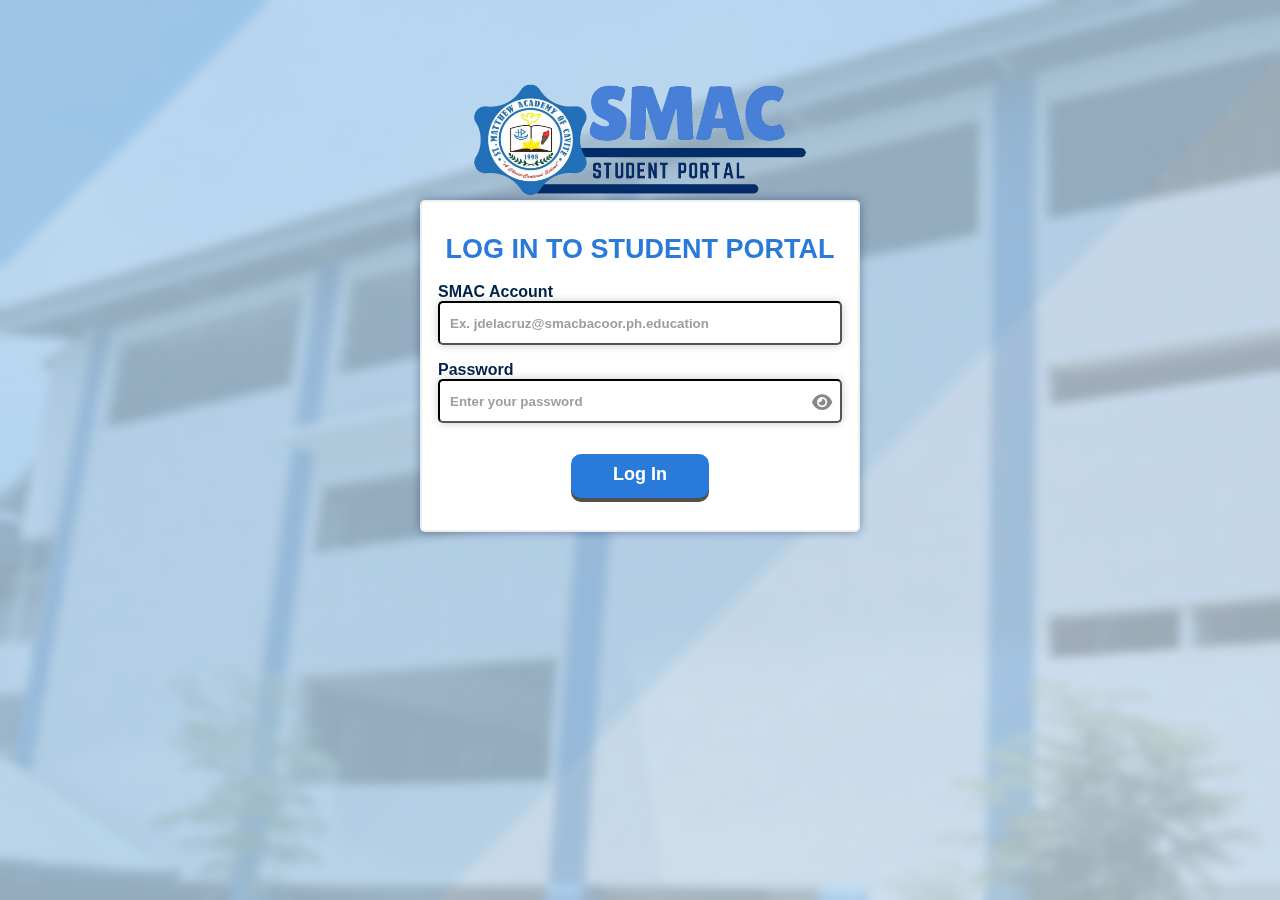
<file: SMACportal (Frontend)/Index.html>
<!DOCTYPE html>
<html lang="en">
<head>
    <meta charset="UTF-8">
    <meta name="viewport" content="width=device-width, initial-scale=1.0">
    <link rel="stylesheet" href="forIndex.css"/>
    <title>SMAC: Student Portal</title>
    <link rel="icon" href="images\schoolLogo.PNG" type="image/x-icon"/>
    <link rel="stylesheet" href="https://cdnjs.cloudflare.com/ajax/libs/font-awesome/6.7.2/css/all.min.css" integrity="sha512-Evv84Mr4kqVGRNSgIGL/F/aIDqQb7xQ2vcrdIwxfjThSH8CSR7PBEakCr51Ck+w+/U6swU2Im1vVX0SVk9ABhg==" crossorigin="anonymous" referrerpolicy="no-referrer" />
</head>
<body>
    <form>
        <div class="logo1">
            <img id="logo" class="logo" src="images/SP-Photoroom.png"/>
        </div>
        <div class="container">
            <div class="main">
                <h2 id="header">Log In to student portal</h2>
                <br>

                <div class="input-box">
                    <label for="user">SMAC Account</label>
                    <br>
                    <input type="email" id="user" placeholder="Ex. jdelacruz@smacbacoor.ph.education" required>
                    <br>

                    <label for="pass">Password</label>
                    <br>
                    <div class="input-container">
                        <input type="password" id="pass" placeholder="Enter your password" required>
                        <i class="eye-icon fas fa-eye" onclick="togglePassword()"></i>
                    </div>
                </div>

                <button type="submit" onclick="validateLogin(event)" id="btn" class="btn">Log In</button>
            </div>
        </div>
    </form>

    <script>
        function togglePassword() {
            const passwordInput = document.getElementById('pass');
            const eyeIcon = document.querySelector('.eye-icon');

            if (passwordInput.type === 'password') {
                passwordInput.type = 'text';
                eyeIcon.classList.remove('fa-eye');
                eyeIcon.classList.add('fa-eye-slash');
            } else {
                passwordInput.type = 'password';
                eyeIcon.classList.remove('fa-eye-slash');
                eyeIcon.classList.add('fa-eye');
            }
        }

        function validateLogin(event) {
            event.preventDefault();

            let username = document.getElementById('user').value.trim();
            let password = document.getElementById('pass').value.trim();

            if (username === "" || password === "") {
                alert("Invalid input! Please enter both email and password.");
            } else if (!username.includes("@smacbacoor.ph.education")) {
                alert("Invalid email format! Use a valid SMAC account.");
            } else {
                window.location.href = "homePage.html";
            }
        }

    </script>
</body>
</html>
</file>
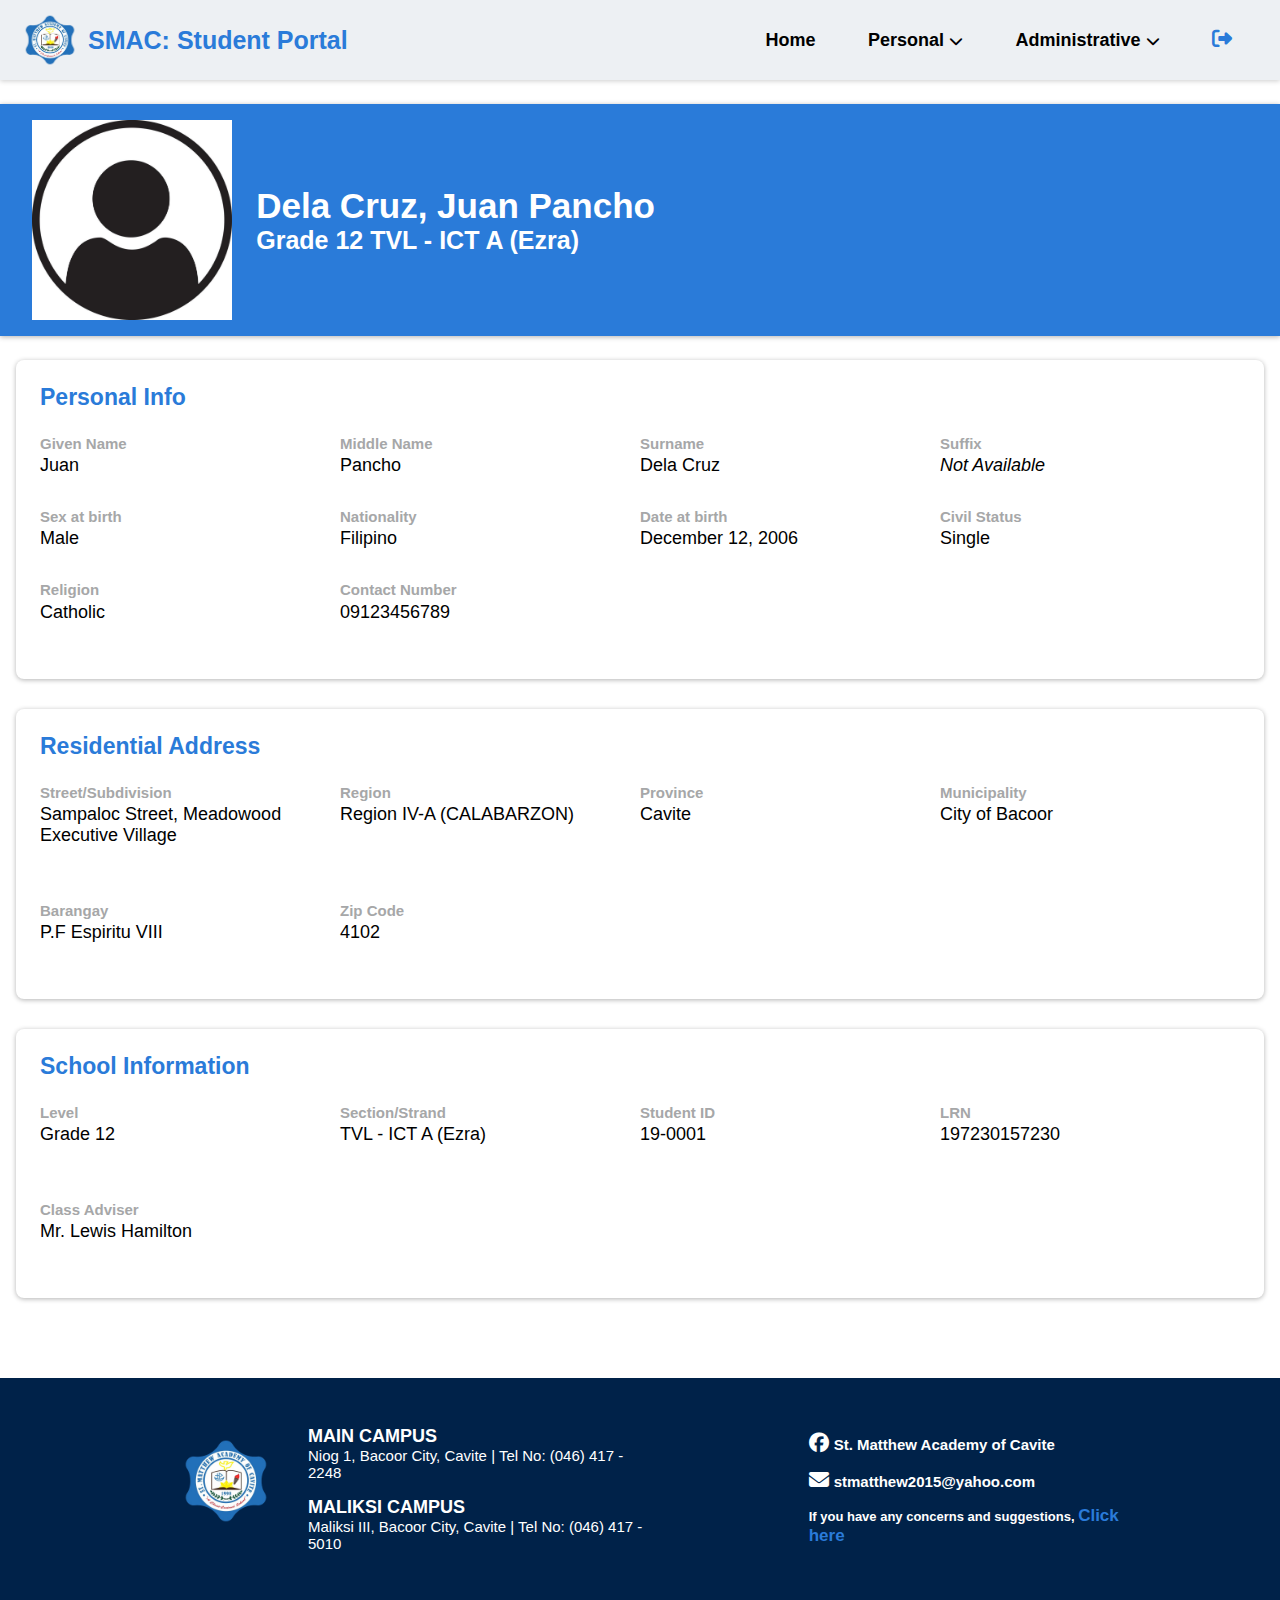
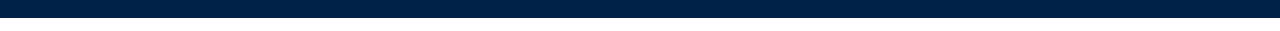
<file: SMACportal (Frontend)/AccountPage.html>
<!DOCTYPE html>
<html lang="en">
<head>
    <meta charset="UTF-8">
    <meta name="viewport" content="width=device-width, initial-scale=1.0">
    <link rel="stylesheet" href="https://cdnjs.cloudflare.com/ajax/libs/font-awesome/6.6.0/css/all.min.css"/>
	<link rel="stylesheet" href="forAccountPage.css"/>
    <title>SMAC: Student Portal (Account)</title>
    <link rel="icon" href="images\schoolLogo.PNG" type="image/x-icon"/>
	<link rel="stylesheet" href="https://cdnjs.cloudflare.com/ajax/libs/font-awesome/6.7.2/css/all.min.css" integrity="sha512-Evv84Mr4kqVGRNSgIGL/F/aIDqQb7xQ2vcrdIwxfjThSH8CSR7PBEakCr51Ck+w+/U6swU2Im1vVX0SVk9ABhg==" crossorigin="anonymous" referrerpolicy="no-referrer" />
</head>
<body>
	<nav class="navbar">
		<div class="navdiv">
			<div class="logo">
				<img id="nav-logo" src="images\schoolLogo.PNG">
				<h3>SMAC: Student Portal</h3>
			</div>
			<ul>
				<li>
					<a href="homePage.html">Home</a>
				</li>
				<li class="dropdown">
					<a href="#">Personal</i> <i id="arrow" class="fa-solid fa-chevron-down"></i></a>
					<ul class="dropdown-content">
						<li><a href="AccountPage.html">Account</a></li>
						<li><a href="gradesPage.html">Grades</a></li>
						<li><a href="schedulePage.html">Schedules</a></li>
					</ul>
				</li>
				<li class="dropdown">
					<a href="#">Administrative <i id="arrow" class="fa-solid fa-chevron-down"></i></a>
					<ul class="dropdown-content">
						<li><a href="balancePage.html">Balance</a></li>
						<li><a href="notifPage.html">Notifications</a></li>
						<li><a href="todoPage.html">Tasks</a></li>
					</ul>
				</li>
				<li><a style="color: #2A7BD9;" href="Index.html"><i class="fa-solid fa-right-from-bracket"></i></a></li>
			</ul>
		</div>
	</nav>
	<div class="contain">
		<!--HEADER INFO-->
		<div class="header">
			<div class="sub-header">
				<img id="person-icon" class="img" src="images\personIcon.jpg" alt="Image unavailable at the moment."/>
					<div class="headerinfo">
						<p id="student-name">Dela Cruz, Juan Pancho</p>
						<p id="student-strand">Grade 12 TVL - ICT A (Ezra)</p>
					</div>
			</div>
		</div>
		<!--PERSONAL INFORMATION-->
			<div class="persoInfo">
				<p id="title">Personal Info</p>
				<div class="listOfInfo1">
					<p>Given Name</p>
					<p>Middle Name</p>
					<p>Surname</p>
					<p>Suffix</p>
				</div>
					<div class="PIdata1">
						<p>Juan</p>
						<p>Pancho</p>
						<p>Dela Cruz</p>
						<i>Not Available</i>
					</div>
				<div class="listOfInfo2">
					<p>Sex at birth</p>
					<p>Nationality</p>
					<p>Date at birth</p>
					<p>Civil Status</p>
				</div>
					<div class="PIdata2">
						<p>Male</p>
						<p>Filipino</p>
						<p>December  12, 2006</p>
						<p>Single</p>
					</div>
				<div class="listOfInfo3">
					<p>Religion</p>
					<p>Contact Number</p>
				</div>
					<div class="PIdata3">
						<p>Catholic</p>
						<p>09123456789</p>
					</div>
			</div>
		<!--RESIDENTIAL ADDRESS-->
			<div class="resiAdd">
				<p id="title">Residential Address</p>
				<div class="add1">
					<p>Street/Subdivision</p>
					<p>Region</p>
					<p>Province</p>
					<p>Municipality</p>
				</div>
					<div class="RAdata1">
						<p>Sampaloc Street, Meadowood Executive Village</p>
						<p>Region IV-A (CALABARZON)</p>
						<p>Cavite</p>
						<p>City of Bacoor</p>
					</div>
				<div class="add2">
					<p>Barangay</p>
					<p>Zip Code</p>
				</div>
					<div class="RAdata2">
						<p>P.F Espiritu VIII</p>
						<p>4102</p>
					</div>
			</div>
		<!--SCHOOL INFORMATION-->
			<div class="schoolInfo">
				<p id="title">School Information</p>
				<div class="sInfo1">
					<p>Level</p>
					<p>Section/Strand</p>
					<p>Student ID</p>
					<p>LRN</p>
				</div>
					<div class="SIdata1">
						<p>Grade 12</p>
						<p>TVL - ICT A (Ezra)</p>
						<p>19-0001</p>
						<p>197230157230</p>
					</div>
				<div class="sInfo2">
					<p>Class Adviser</p>
				</div>
					<div class="SIdata2">
						<p>Mr. Lewis Hamilton</p>
					</div>
			</div>
	</div>
<footer>
	<div class="schinfo">
		<img id="flogo" src="images\schoolLogo.PNG">
			<div class="branch">
				<h3>MAIN CAMPUS</h3>
				<p>Niog 1, Bacoor City, Cavite | Tel No: (046) 417 - 2248</p>
				<h3>MALIKSI CAMPUS</h3>
				<p>Maliksi III, Bacoor City, Cavite | Tel No: (046) 417 - 5010</p>
			</div>
		<div class="socials">
			<i class="fa-brands fa-facebook"> <a>St. Matthew Academy of Cavite</a></i>
			<i id="em" class="fa-solid fa-envelope"> <a>stmatthew2015@yahoo.com</a></i>
				<div class="devs">
					<p>If you have any concerns and suggestions,
					<a style="color: #2A7BD9; text-decoration: none; font-size: 17px"  href="SocialsOfDevs.html">Click here</a></p>
				</div>
		</div>
	</div>
		<div class="sch">
			<p>@1998 - 2025 | St. Matthew Academy of Cavite</p>
		</div>
</footer>
</body>
</html>
</file>
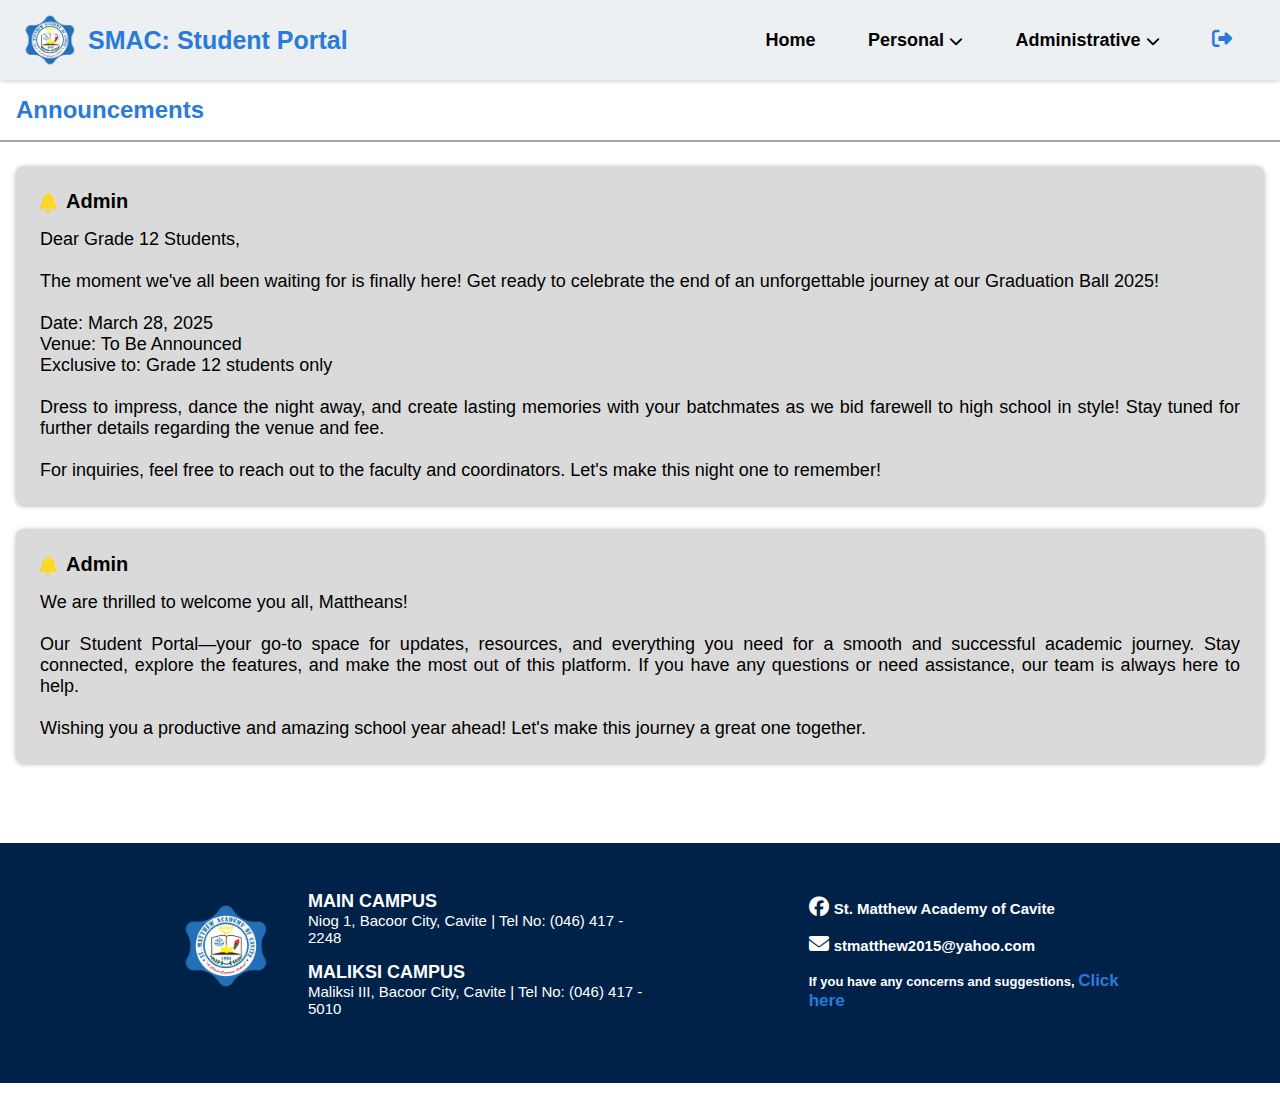
<file: SMACportal (Frontend)/announcementPage.html>
<!DOCTYPE html>
<html lang="en">
<head>
    <meta charset="UTF-8">
    <meta name="viewport" content="width=device-width, initial-scale=1.0">
	<link rel="stylesheet" href="forAnnouncePage.css"/>
    <title>SMAC: Student Portal (Announcements)</title>
    <link rel="icon" href="images\schoolLogo.PNG" type="image/x-icon"/>
	<link rel="stylesheet" href="https://cdnjs.cloudflare.com/ajax/libs/font-awesome/6.7.2/css/all.min.css" integrity="sha512-Evv84Mr4kqVGRNSgIGL/F/aIDqQb7xQ2vcrdIwxfjThSH8CSR7PBEakCr51Ck+w+/U6swU2Im1vVX0SVk9ABhg==" crossorigin="anonymous" referrerpolicy="no-referrer" />
</head>
<body>
	<nav class="navbar">
		<div class="navdiv">
			<div class="logo">
				<img id="nav-logo" src="images\schoolLogo.PNG">
				<h3>SMAC: Student Portal</h3>
			</div>
			<ul>
				<li>
                    <a href="homePage.html">Home</a>
				</li>
				<li class="dropdown">
					<a href="#">Personal</i> <i id="arrow" class="fa-solid fa-chevron-down"></i></a>
					<ul class="dropdown-content">
						<li><a href="AccountPage.html">Account</a></li>
						<li><a href="gradesPage.html">Grades</a></li>
						<li><a href="schedulePage.html">Schedules</a></li>
					</ul>
				</li>
				<li class="dropdown">
					<a href="#">Administrative <i id="arrow" class="fa-solid fa-chevron-down"></i></a>
					<ul class="dropdown-content">
						<li><a href="balancePage.html">Balance</a></li>
						<li><a href="announcementPage.html">Announcements</a></li>
						<li><a href="todoPage.html">Tasks</a></li>
						<li><a href="eventPage.html">Events</a></li>
					</ul>
				</li>
				<li><a style="color: #2A7BD9;" href="Index.html"><i class="fa-solid fa-right-from-bracket"></i></a></li>
			</ul>
		</div>
	</nav>
		<div class="container">
			<h2>Announcements</h2>
			<hr>
		</div>
			<div id="container-content" class="container-content">
				<div class="header">
					<i id="bell" class="fa-solid fa-bell"></i>
					<p>Admin</p>
				</div>
					<div class="content-data">
						<p>
						Dear Grade 12 Students,
						<br>
						<br>
						The moment we've all been waiting for is finally here! Get ready to celebrate the end of an unforgettable journey at our Graduation Ball 2025!
						<br>
						<br>
						Date: March 28, 2025
						<br>
						Venue: To Be Announced
						<br>
						Exclusive to: Grade 12 students only
						<br>
						<br>
						Dress to impress, dance the night away, and create lasting memories with your batchmates as we bid farewell to high school in style! Stay tuned for further details regarding the venue and fee.
						<br>
						<br>
						For inquiries, feel free to reach out to the faculty and coordinators. Let's make this night one to remember!
						</p>
					</div>
			</div>
				<div id="container-content" class="container-content">
					<div class="header">
						<i id="bell" class="fa-solid fa-bell"></i>
						<p>Admin</p>
					</div>
						<div class="content-data">
							<p>We are thrilled to welcome you all, Mattheans!
							<br>
							<br>
							Our Student Portal—your go-to space for updates, resources, and everything you need for a smooth and successful academic journey. Stay connected, explore the features, and make the most out of this platform. If you have any questions or need assistance, our team is always here to help.
							<br>
							<br>
							Wishing you a productive and amazing school year ahead! Let's make this journey a great one together.</p>
						</div>
				</div>
	<footer>
		<div class="schinfo">
			<img id="flogo" src="images\schoolLogo.PNG" height="60">
				<div class="branch">
					<h3>MAIN CAMPUS</h3>
					<p>Niog 1, Bacoor City, Cavite | Tel No: (046) 417 - 2248</p>
					<h3>MALIKSI CAMPUS</h3>
					<p>Maliksi III, Bacoor City, Cavite | Tel No: (046) 417 - 5010</p>
				</div>
			<div class="socials">
				<i class="fa-brands fa-facebook"> <a>St. Matthew Academy of Cavite</a></i> <br>
				<i id="em" class="fa-solid fa-envelope"> <a>stmatthew2015@yahoo.com</a></i>
					<div class="devs">
						<p>If you have any concerns and suggestions,
						<a style="color: #2A7BD9; font-size: 17px;
						text-decoration: none;"  href="SocialsOfDevs.html">Click here</a></p>
					</div>
			</div>
		</div>
			<div class="sch">
				<p>@1998 - 2025 | St. Matthew Academy of Cavite</p>
			</div>
	</footer>
</body>
</html>
</file>
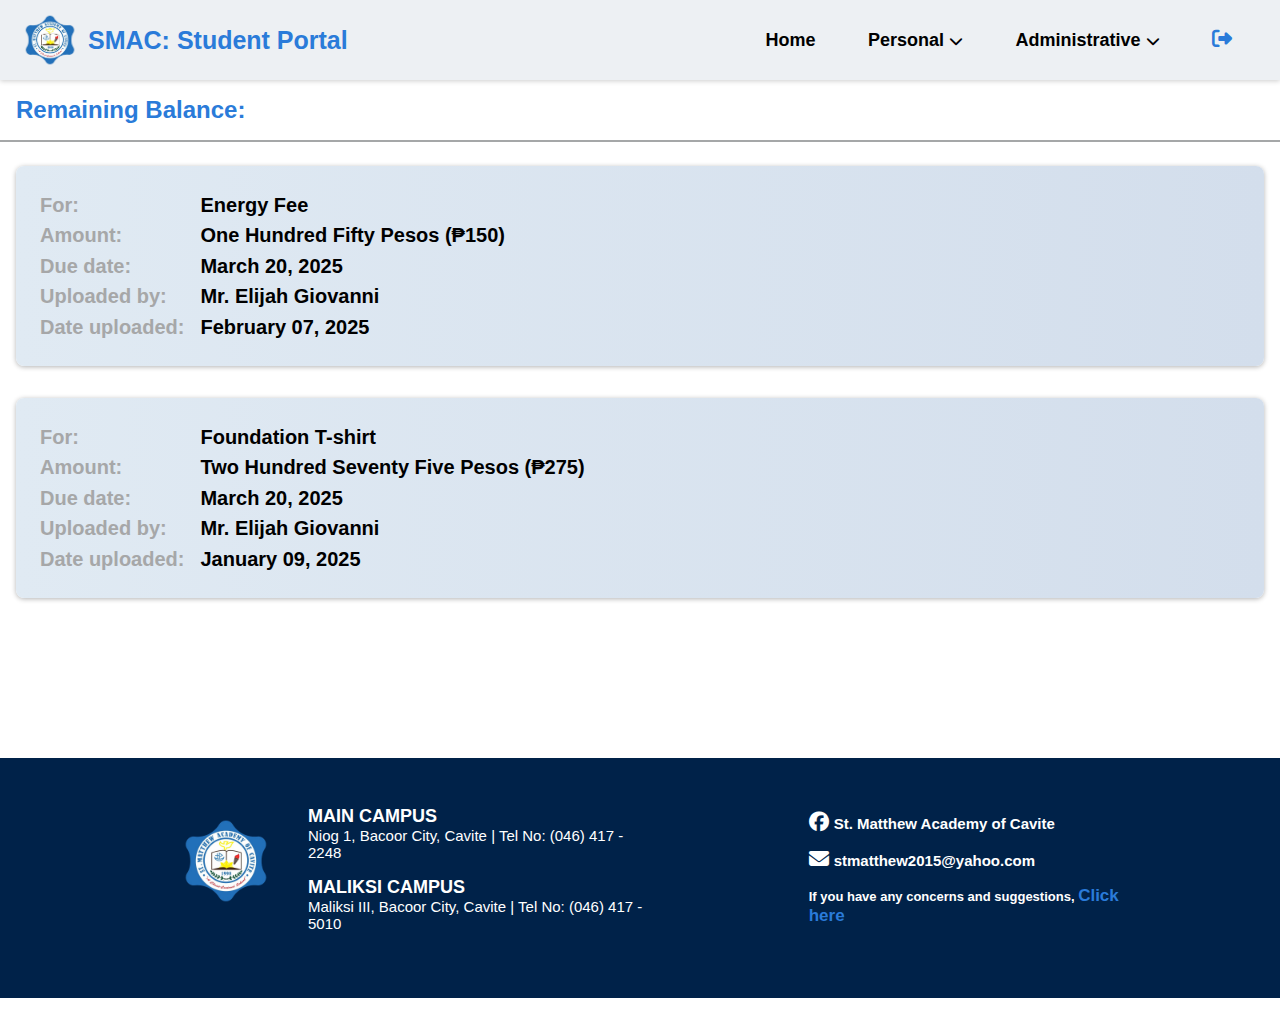
<file: SMACportal (Frontend)/balancePage.html>
<!DOCTYPE html>
<html lang="en">
<head>
    <meta charset="UTF-8">
    <meta name="viewport" content="width=device-width, initial-scale=1.0">
	<link rel="stylesheet" href="forBalancePage.css"/>
    <title>SMAC: Student Portal (Balance)</title>
    <link rel="icon" href="images\schoolLogo.PNG" type="image/x-icon"/>
	<link rel="stylesheet" href="https://cdnjs.cloudflare.com/ajax/libs/font-awesome/6.7.2/css/all.min.css" integrity="sha512-Evv84Mr4kqVGRNSgIGL/F/aIDqQb7xQ2vcrdIwxfjThSH8CSR7PBEakCr51Ck+w+/U6swU2Im1vVX0SVk9ABhg==" crossorigin="anonymous" referrerpolicy="no-referrer" />
</head>
<body>
	<nav class="navbar">
		<div class="navdiv">
			<div class="logo">
				<img id="nav-logo" src="images\schoolLogo.PNG">
				<h3>SMAC: Student Portal</h3>
			</div>
			<ul>
				<li>
					<a href="homePage.html">Home</a>
				</li>
				<li class="dropdown">
					<a href="#">Personal</i> <i id="arrow" class="fa-solid fa-chevron-down"></i></a>
					<ul class="dropdown-content">
						<li><a href="AccountPage.html">Account</a></li>
						<li><a href="gradesPage.html">Grades</a></li>
						<li><a href="schedulePage.html">Schedules</a></li>
					</ul>
				</li>
				<li class="dropdown">
					<a href="#">Administrative <i id="arrow" class="fa-solid fa-chevron-down"></i></a>
					<ul class="dropdown-content">
						<li><a href="balancePage.html">Balance</a></li>
						<li><a href="notifPage.html">Notifications</a></li>
						<li><a href="todoPage.html">Tasks</a></li>
					</ul>
				</li>
				<li><a style="color: #2A7BD9;" href="Index.html"><i class="fa-solid fa-right-from-bracket"></i></a></li>
			</ul>
		</div>
	</nav>
	<div class="gen">
		<h2>Remaining Balance: </h2>
		<hr>
			<div class="content">
				<div class="bal1">
					<p>For: </p>
					<p>Amount: </p>
					<p>Due date: </p>
					<p>Uploaded by: </p>
					<p>Date uploaded: </p>
				</div>
					<div class="balData">
						<p>Energy Fee</p>
						<p>One Hundred Fifty Pesos (₱150)</p>
						<p>March 20, 2025</p>
						<p>Mr. Elijah Giovanni</p>
						<p>February 07, 2025</p>
					</div>
			</div>
			<div class="content1">
				<div class="bal2">
					<p>For: </p>
					<p>Amount: </p>
					<p>Due date: </p>
					<p>Uploaded by: </p>
					<p>Date uploaded: </p>
				</div>
					<div class="balData1">
						<p>Foundation T-shirt</p>
						<p>Two Hundred Seventy Five Pesos (₱275)</p>
						<p>March 20, 2025</p>
						<p>Mr. Elijah Giovanni</p>
						<p>January 09, 2025</p>
					</div>
			</div>
	</div>
	<footer>
		<div class="schinfo">
			<img id="flogo" src="images\schoolLogo.PNG" height="60">
				<div class="branch">
					<h3>MAIN CAMPUS</h3>
					<p>Niog 1, Bacoor City, Cavite | Tel No: (046) 417 - 2248</p>
					<h3>MALIKSI CAMPUS</h3>
					<p>Maliksi III, Bacoor City, Cavite | Tel No: (046) 417 - 5010</p>
				</div>
			<div class="socials">
				<i class="fa-brands fa-facebook"> <a>St. Matthew Academy of Cavite</a></i> <br>
				<i id="em" class="fa-solid fa-envelope"> <a>stmatthew2015@yahoo.com</a></i>
					<div class="devs">
						<p>If you have any concerns and suggestions,
						<a style="color: #2A7BD9; font-size: 17px;
						text-decoration: none;"  href="SocialsOfDevs.html">Click here</a></p>
					</div>
			</div>
		</div>
			<div class="sch">
				<p>@1998 - 2025 | St. Matthew Academy of Cavite</p>
			</div>
	</footer>
</body>
</html>
</file>
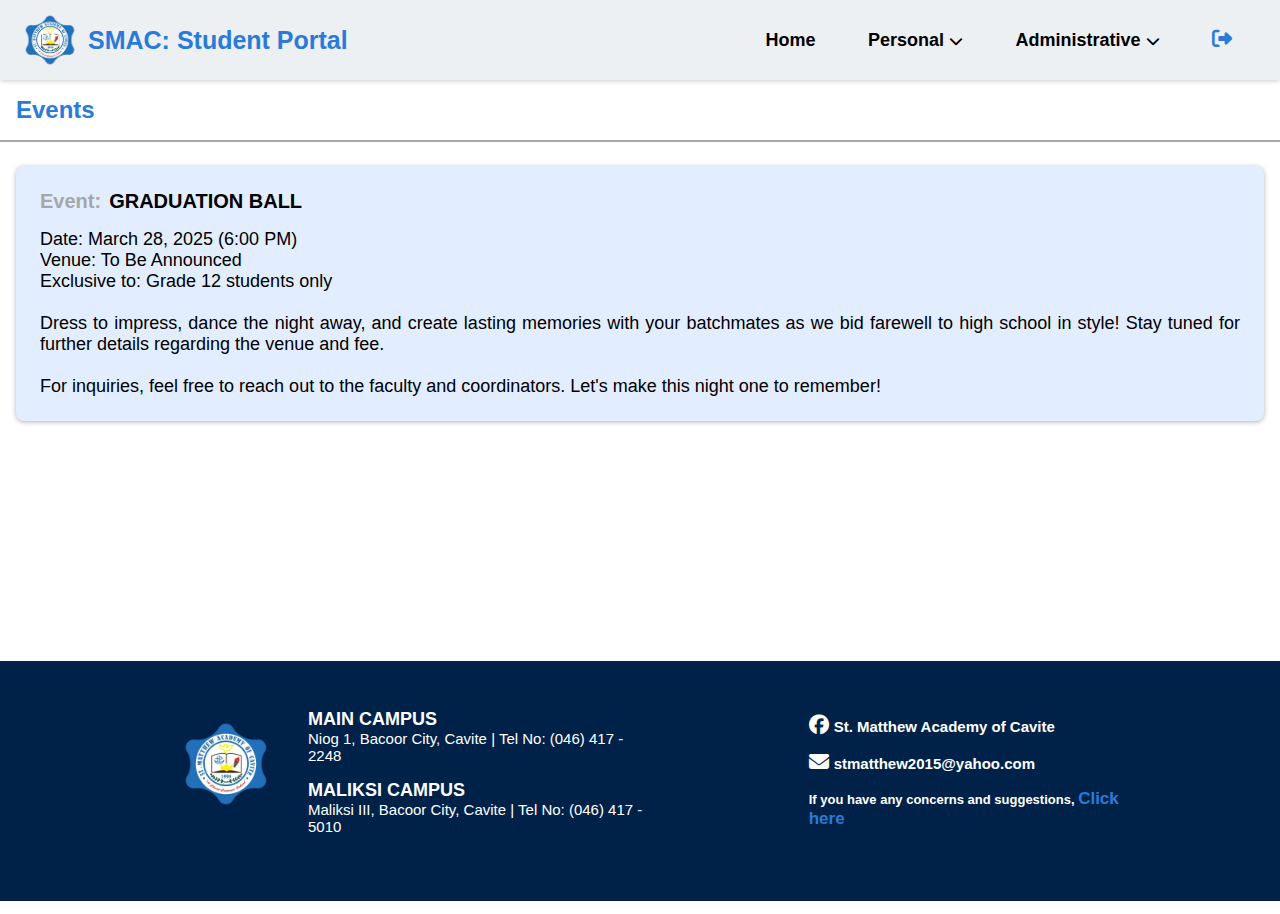
<file: SMACportal (Frontend)/eventPage.html>
<!DOCTYPE html>
<html lang="en">
<head>
    <meta charset="UTF-8">
    <meta name="viewport" content="width=device-width, initial-scale=1.0">
	<link rel="stylesheet" href="forEventPage.css"/>
    <title>SMAC: Student Portal (Events)</title>
    <link rel="icon" href="images\schoolLogo.PNG" type="image/x-icon"/>
	<link rel="stylesheet" href="https://cdnjs.cloudflare.com/ajax/libs/font-awesome/6.7.2/css/all.min.css" integrity="sha512-Evv84Mr4kqVGRNSgIGL/F/aIDqQb7xQ2vcrdIwxfjThSH8CSR7PBEakCr51Ck+w+/U6swU2Im1vVX0SVk9ABhg==" crossorigin="anonymous" referrerpolicy="no-referrer" />
</head>
<body>
	<nav class="navbar">
		<div class="navdiv">
			<div class="logo">
				<img id="nav-logo" src="images\schoolLogo.PNG">
				<h3>SMAC: Student Portal</h3>
			</div>
			<ul>
				<li>
                    <a href="homePage.html">Home</a>
				</li>
				<li class="dropdown">
					<a href="#">Personal</i> <i id="arrow" class="fa-solid fa-chevron-down"></i></a>
					<ul class="dropdown-content">
						<li><a href="AccountPage.html">Account</a></li>
						<li><a href="gradesPage.html">Grades</a></li>
						<li><a href="schedulePage.html">Schedules</a></li>
					</ul>
				</li>
				<li class="dropdown">
					<a href="#">Administrative <i id="arrow" class="fa-solid fa-chevron-down"></i></a>
					<ul class="dropdown-content">
						<li><a href="balancePage.html">Balance</a></li>
						<li><a href="announcementPage.html">Announcements</a></li>
						<li><a href="todoPage.html">Tasks</a></li>
						<li><a href="eventPage.html">Events</a></li>
					</ul>
				</li>
				<li><a style="color: #2A7BD9;" href="Index.html"><i class="fa-solid fa-right-from-bracket"></i></a></li>
			</ul>
		</div>
	</nav>
		<div class="container">
			<h2>Events</h2>
			<hr>
		</div>
        <div id="container-content" class="container-content">
            <div class="header">
                <div class="head-title">
                    <p>Event:</p>
                </div>
                <p>GRADUATION BALL</p>
            </div>
                <div class="content-data">
                    <p>
                        Date: March 28, 2025 (6:00 PM)
                        <br>
                        Venue: To Be Announced
                        <br>
                        Exclusive to: Grade 12 students only
                        <br>
                        <br>
                        Dress to impress, dance the night away, and create lasting memories with your batchmates as we bid farewell to high school in style! Stay tuned for further details regarding the venue and fee.
                        <br>
                        <br>
                        For inquiries, feel free to reach out to the faculty and coordinators. Let's make this night one to remember!
                    </p>
                </div>
        </div>
	<footer>
		<div class="schinfo">
			<img id="flogo" src="images\schoolLogo.PNG" height="60">
				<div class="branch">
					<h3>MAIN CAMPUS</h3>
					<p>Niog 1, Bacoor City, Cavite | Tel No: (046) 417 - 2248</p>
					<h3>MALIKSI CAMPUS</h3>
					<p>Maliksi III, Bacoor City, Cavite | Tel No: (046) 417 - 5010</p>
				</div>
			<div class="socials">
				<i class="fa-brands fa-facebook"> <a>St. Matthew Academy of Cavite</a></i> <br>
				<i id="em" class="fa-solid fa-envelope"> <a>stmatthew2015@yahoo.com</a></i>
					<div class="devs">
						<p>If you have any concerns and suggestions,
						<a style="color: #2A7BD9; font-size: 17px;
						text-decoration: none;"  href="SocialsOfDevs.html">Click here</a></p>
					</div>
			</div>
		</div>
			<div class="sch">
				<p>@1998 - 2025 | St. Matthew Academy of Cavite</p>
			</div>
	</footer>
</body>
</html>
</file>
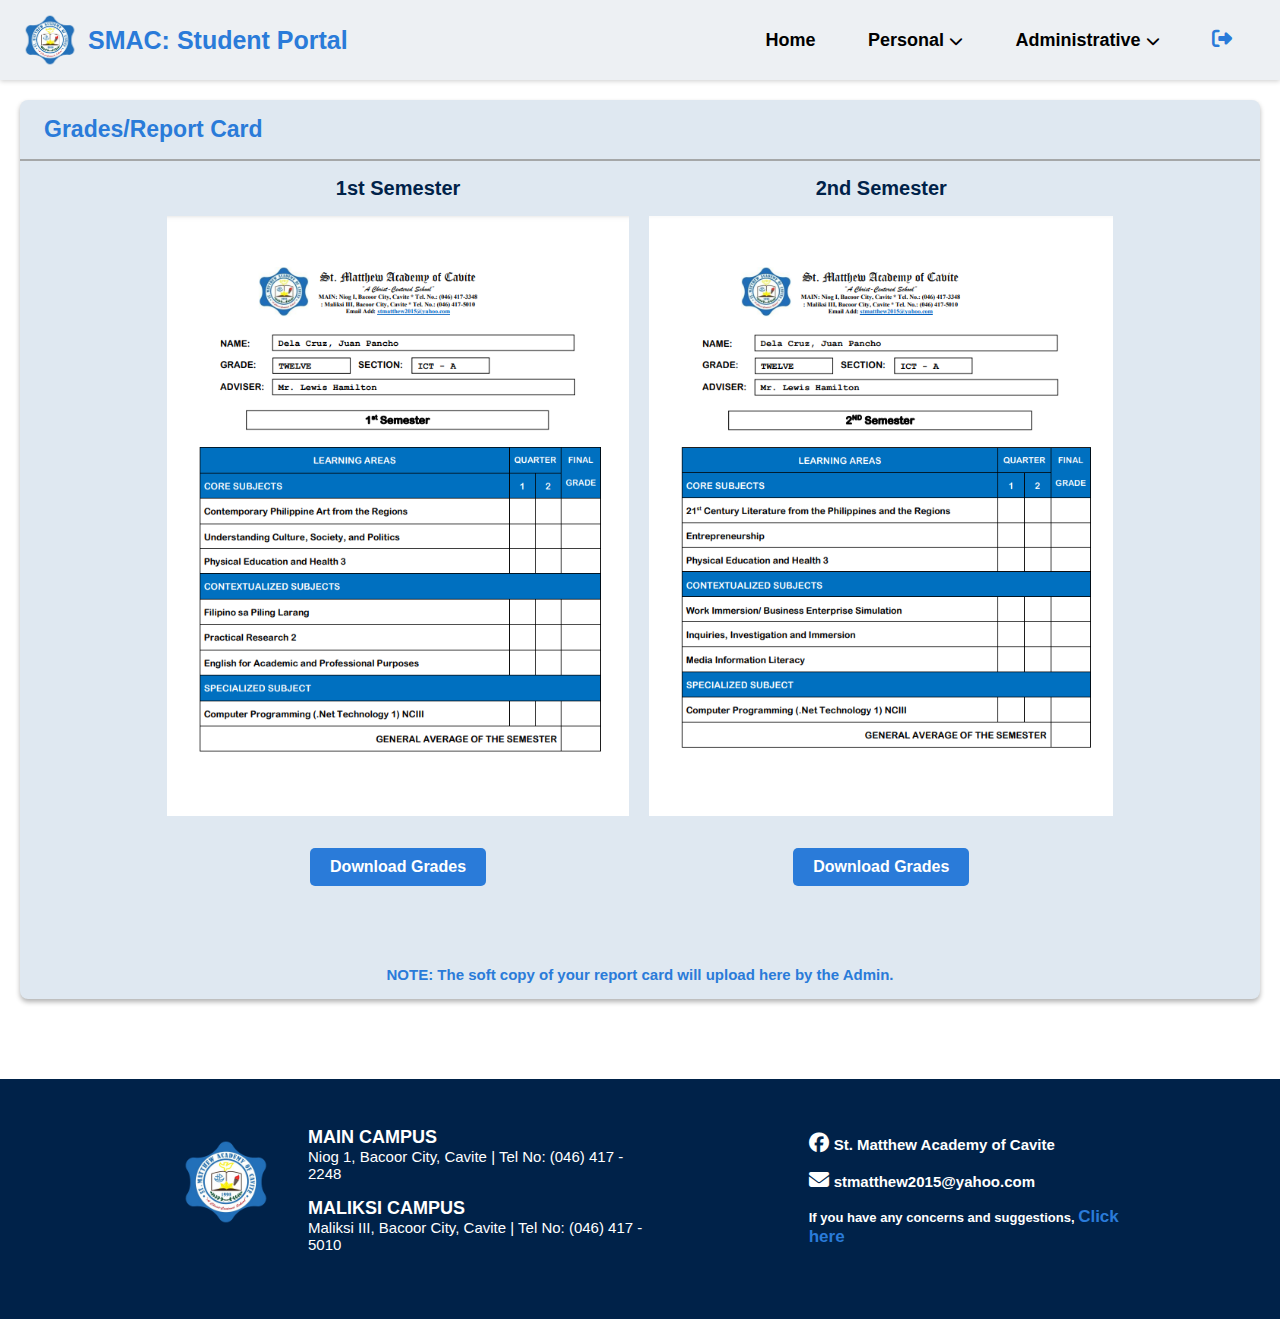
<file: SMACportal (Frontend)/gradesPage.html>
<!DOCTYPE html>
<html lang="en">
<head>
    <meta charset="UTF-8">
    <meta name="viewport" content="width=device-width, initial-scale=1.0">
    <link rel="stylesheet" href="https://cdnjs.cloudflare.com/ajax/libs/font-awesome/6.6.0/css/all.min.css"/>
	<link rel="stylesheet" href="forGradesPage.css"/>
    <title>SMAC: Student Portal (Grades)</title>
    <link rel="icon" href="images\schoolLogo.PNG" type="image/x-icon"/>
	<link rel="stylesheet" href="https://cdnjs.cloudflare.com/ajax/libs/font-awesome/6.7.2/css/all.min.css" integrity="sha512-Evv84Mr4kqVGRNSgIGL/F/aIDqQb7xQ2vcrdIwxfjThSH8CSR7PBEakCr51Ck+w+/U6swU2Im1vVX0SVk9ABhg==" crossorigin="anonymous" referrerpolicy="no-referrer" />
</head>
<body>
	<nav class="navbar">
		<div class="navdiv">
			<div class="logo">
				<img id="nav-logo" src="images\schoolLogo.PNG">
				<h3>SMAC: Student Portal</h3>
			</div>
			<ul>
				<li>
					<a href="homePage.html">Home</a>
				</li>
				<li class="dropdown">
					<a href="#">Personal</i> <i id="arrow" class="fa-solid fa-chevron-down"></i></a>
					<ul class="dropdown-content">
						<li><a href="AccountPage.html">Account</a></li>
						<li><a href="gradesPage.html">Grades</a></li>
						<li><a href="schedulePage.html">Schedules</a></li>
					</ul>
				</li>
				<li class="dropdown">
					<a href="#">Administrative <i id="arrow" class="fa-solid fa-chevron-down"></i></a>
					<ul class="dropdown-content">
						<li><a href="balancePage.html">Balance</a></li>
						<li><a href="notifPage.html">Notifications</a></li>
						<li><a href="todoPage.html">Tasks</a></li>
					</ul>
				</li>
				<li><a style="color: #2A7BD9;" href="Index.html"><i class="fa-solid fa-right-from-bracket"></i></a></li>
			</ul>
		</div>
	</nav>
	<div class="SCGrades">
	<p id="title">Grades/Report Card</p>
	<hr>
	<div class="grades-content">
		<div class="reportCard">
			<p>1st Semester</p>
			<img id="img-card" src="images\1stGrades.png" alt="Image unavailable at the moment.">
			<button class="download-btn" onclick="downloadImage('images/1stGrades.png')">Download Grades</button>
		</div>
		<div class="reportCard">
			<p>2nd Semester</p>
			<img id="img-card" src="images\2ndGrades.png" alt="Image unavailable at the moment.">
			<button class="download-btn" onclick="downloadImage('images/2ndGrades.png')">Download Grades</button>
		</div>
	</div>
		<p id="note">NOTE: The soft copy of your report card will upload here by the Admin.</p>
	</div>
	<footer>
		<div class="schinfo">
			<img id="flogo" src="images\schoolLogo.PNG" height="60">
				<div class="branch">
					<h3>MAIN CAMPUS</h3>
					<p>Niog 1, Bacoor City, Cavite | Tel No: (046) 417 - 2248</p>
					<h3>MALIKSI CAMPUS</h3>
					<p>Maliksi III, Bacoor City, Cavite | Tel No: (046) 417 - 5010</p>
				</div>
			<div class="socials">
				<i class="fa-brands fa-facebook"> <a>St. Matthew Academy of Cavite</a></i> <br>
				<i id="em" class="fa-solid fa-envelope"> <a>stmatthew2015@yahoo.com</a></i>
					<div class="devs">
						<p>If you have any concerns and suggestions,
						<a style="color: #2A7BD9; font-size: 17px;
						text-decoration: none;"  href="SocialsOfDevs.html">Click here</a></p>
					</div>
			</div>
		</div>
			<div class="sch">
				<p>@1998 - 2025 | St. Matthew Academy of Cavite</p>
			</div>
	</footer>
<script>
	function downloadImage(imagePath) {
		const link = document.createElement('a');
		link.href = imagePath;
		link.download = imagePath.split('/').pop();
		link.click();
	}
</script>
</body>
</html>
</file>
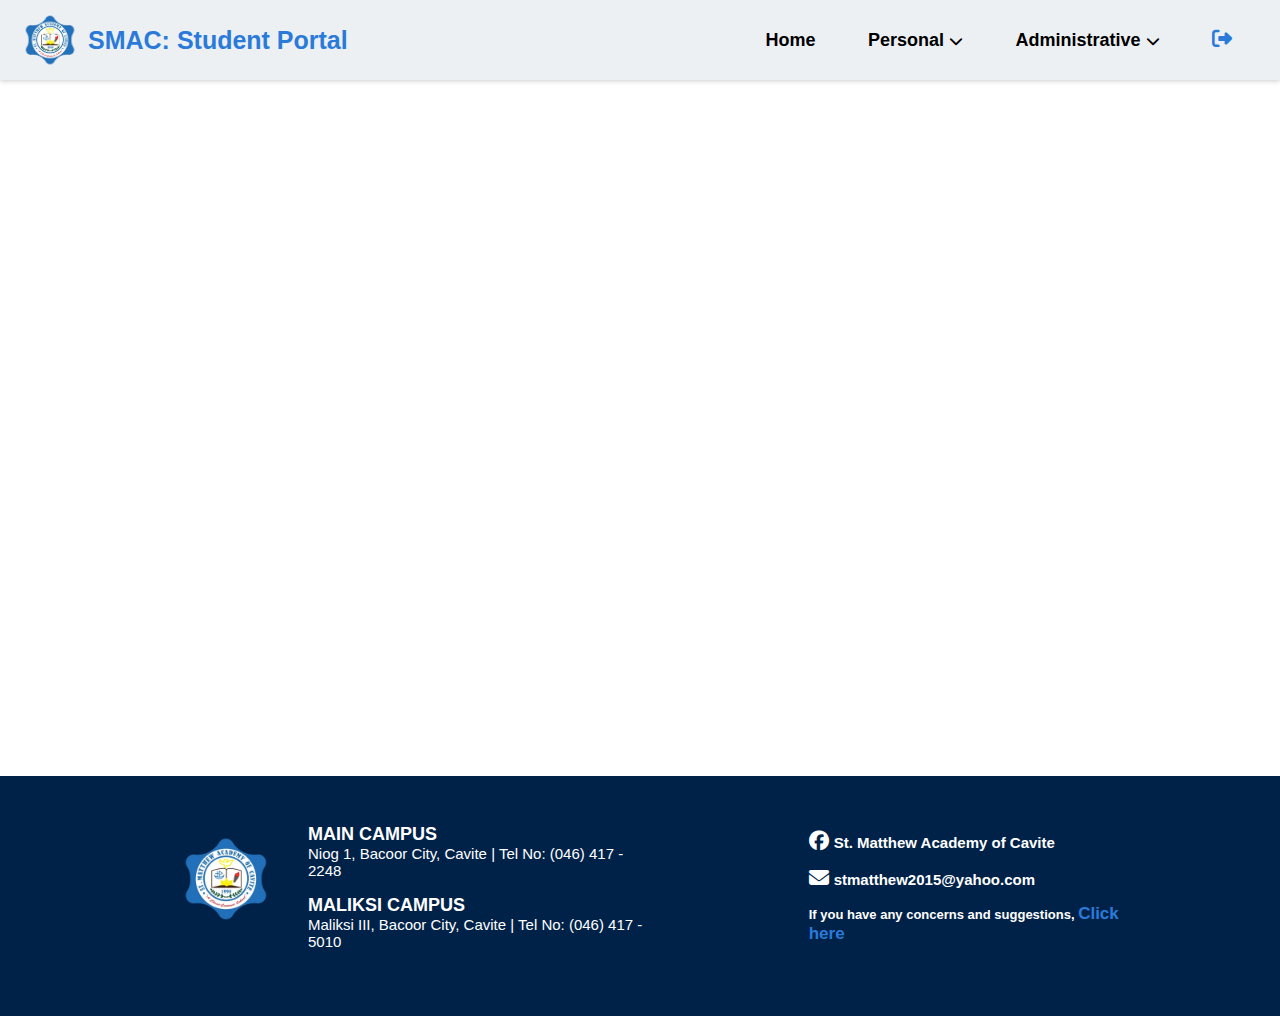
<file: SMACportal (Frontend)/homePage.html>
<!DOCTYPE html>
<html lang="en">
<head>
    <meta charset="UTF-8">
    <meta name="viewport" content="width=device-width, initial-scale=1.0">
    <link rel="stylesheet" href="https://cdnjs.cloudflare.com/ajax/libs/font-awesome/6.6.0/css/all.min.css"/>
	<link rel="stylesheet" href="forhomePage.css"/>
    <title>SMAC: Student Portal (Home)</title>
    <link rel="icon" href="images\schoolLogo.PNG" type="image/x-icon"/>
	<link rel="stylesheet" href="https://cdnjs.cloudflare.com/ajax/libs/font-awesome/6.7.2/css/all.min.css" integrity="sha512-Evv84Mr4kqVGRNSgIGL/F/aIDqQb7xQ2vcrdIwxfjThSH8CSR7PBEakCr51Ck+w+/U6swU2Im1vVX0SVk9ABhg==" crossorigin="anonymous" referrerpolicy="no-referrer" />
</head>
<body>
	<nav class="navbar">
		<div class="navdiv">
			<div class="logo">
				<img id="nav-logo" src="images\schoolLogo.PNG">
				<h3>SMAC: Student Portal</h3>
			</div>
			<ul>
				<li>
					<a href="homePage.html">Home</a>
				</li>
				<li class="dropdown">
					<a href="#">Personal</i> <i id="arrow" class="fa-solid fa-chevron-down"></i></a>
					<ul class="dropdown-content">
						<li><a href="AccountPage.html">Account</a></li>
						<li><a href="gradesPage.html">Grades</a></li>
						<li><a href="schedulePage.html">Schedules</a></li>
					</ul>
				</li>
				<li class="dropdown">
					<a href="#">Administrative <i id="arrow" class="fa-solid fa-chevron-down"></i></a>
					<ul class="dropdown-content">
						<li><a href="balancePage.html">Balance</a></li>
						<li><a href="notifPage.html">Notifications</a></li>
						<li><a href="todoPage.html">Tasks</a></li>
					</ul>
				</li>
				<li><a style="color: #2A7BD9;" href="Index.html"><i class="fa-solid fa-right-from-bracket"></i></a></li>
			</ul>
		</div>
	</nav>
	<div class="container">
		<div class="container-header">
			<div class="greet">
				<h4 id="user-greetings">Hello there, Dela Cruz!</h4>
				<p id="content">Always stay updated in your student portal</p>
			</div>
				<div class="user-profile">
					<img id="person-icon" src="images\personIcon.jpg">
				</div>
		</div>
			<div class="container-notifications">
				<p id="title">Notifications</p>
				<hr>
				<div class="overall-notif">
					<div class="content-notif">
						<i id="bell" class="fa-solid fa-bell"></i>
						<p id="notif-label">Admin</p>
					</div>
				</div>
					<div class="overall-notif">
						<div class="content-notif">
							<i id="bell" class="fa-solid fa-bell"></i>
							<p id="notif-label">Balance</p>
							<p id="notif-subj">Energy Fee</p>
						</div>
					</div>
						<div class="overall-notif">
							<div class="content-notif">
								<i id="bell" class="fa-solid fa-bell"></i>
								<p id="notif-label">Balance</p>
								<p id="notif-subj">Foundation T-shirt</p>
							</div>
						</div>
							<div class="overall-notif">
								<div class="content-notif">
									<i id="bell" class="fa-solid fa-bell"></i>
									<p id="notif-label">Tasks</p>
									<p id="notif-subj">.NET Programming</p>
								</div>
									<div class="content-data">
									</div>
							</div>
								<div class="overall-notif">
									<div class="content-notif">
										<i id="bell" class="fa-solid fa-bell"></i>
										<p id="notif-label">Tasks</p>
										<p id="notif-subj">21st Century Literature</p>
									</div>
										<div class="content-data">
										</div>
								</div>
			</div>
				<div class="container-progress">
					<p id="title">Progress</p>
					<hr>
					<div class="progress-wrapper">
						<div class="progress-container">
							<svg class="progress-ring" width="160" height="160">
								<circle class="progress-ring__background" stroke="#e0e0e0" stroke-width="15" fill="transparent" r="70" cx="80" cy="80"/>
								<circle class="progress-ring__circle" stroke="#2A7BD9" stroke-width="15" fill="transparent" r="70" cx="80" cy="80"/>
							</svg>
							<div class="progress-text">80%</div>
						</div>
						<div class="progress-info">
							<p>You have completed 80% of your to-do list. Keep going!</p>
						</div>
					</div>
				</div>
					<div class="container-todolist">
						<p id="title">My Assignments</p>
						<hr>
							<div class="overall-todo">
								<div class="todo-header">
									<i id="bell" class="fa-solid fa-bell"></i>
									<p id="todo-label">.NET Computer Programming</p>
								</div>
									<div class="todo-content">
										<div class="todo-deadline">
											<p>Due date:</p>
										</div>
											<div class="todo-data">
												<p>March 07, 2025</p>
											</div>
									</div>
							</div>
								<div class="overall-todo">
									<div class="todo-header">
										<i id="bell" class="fa-solid fa-bell"></i>
										<p id="todo-label">21st Century Literature</p>
									</div>
										<div class="todo-content">
											<div class="todo-deadline">
												<p>Due date:</p>
											</div>
												<div class="todo-data">
													<p>March 01, 2025</p>
												</div>
										</div>
								</div>
					</div>
	</div>
	<footer>
		<div class="schinfo">
			<img id="flogo" src="images\schoolLogo.PNG" height="60">
				<div class="branch">
					<h3>MAIN CAMPUS</h3>
					<p>Niog 1, Bacoor City, Cavite | Tel No: (046) 417 - 2248</p>
					<h3>MALIKSI CAMPUS</h3>
					<p>Maliksi III, Bacoor City, Cavite | Tel No: (046) 417 - 5010</p>
				</div>
			<div class="socials">
				<i class="fa-brands fa-facebook"> <a>St. Matthew Academy of Cavite</a></i> <br>
				<i id="em" class="fa-solid fa-envelope"> <a>stmatthew2015@yahoo.com</a></i>
					<div class="devs">
						<p>If you have any concerns and suggestions,
						<a style="color: #2A7BD9; font-size: 17px;
						text-decoration: none;"  href="SocialsOfDevs.html">Click here</a></p>
					</div>
			</div>
		</div>
			<div class="sch">
				<p>@1998 - 2025 | St. Matthew Academy of Cavite</p>
			</div>
	</footer>
</body>
<script>
	document.addEventListener("DOMContentLoaded", function () {
		function setProgress(percent) {
			const circle = document.querySelector(".progress-ring__circle");
			const circumference = 2 * Math.PI * 50;
			const offset = circumference - (percent / 100) * circumference;
			circle.style.strokeDashoffset = offset;
		}
		setProgress(80); // Set the progress percentage
	});
</script>
</html>
</file>
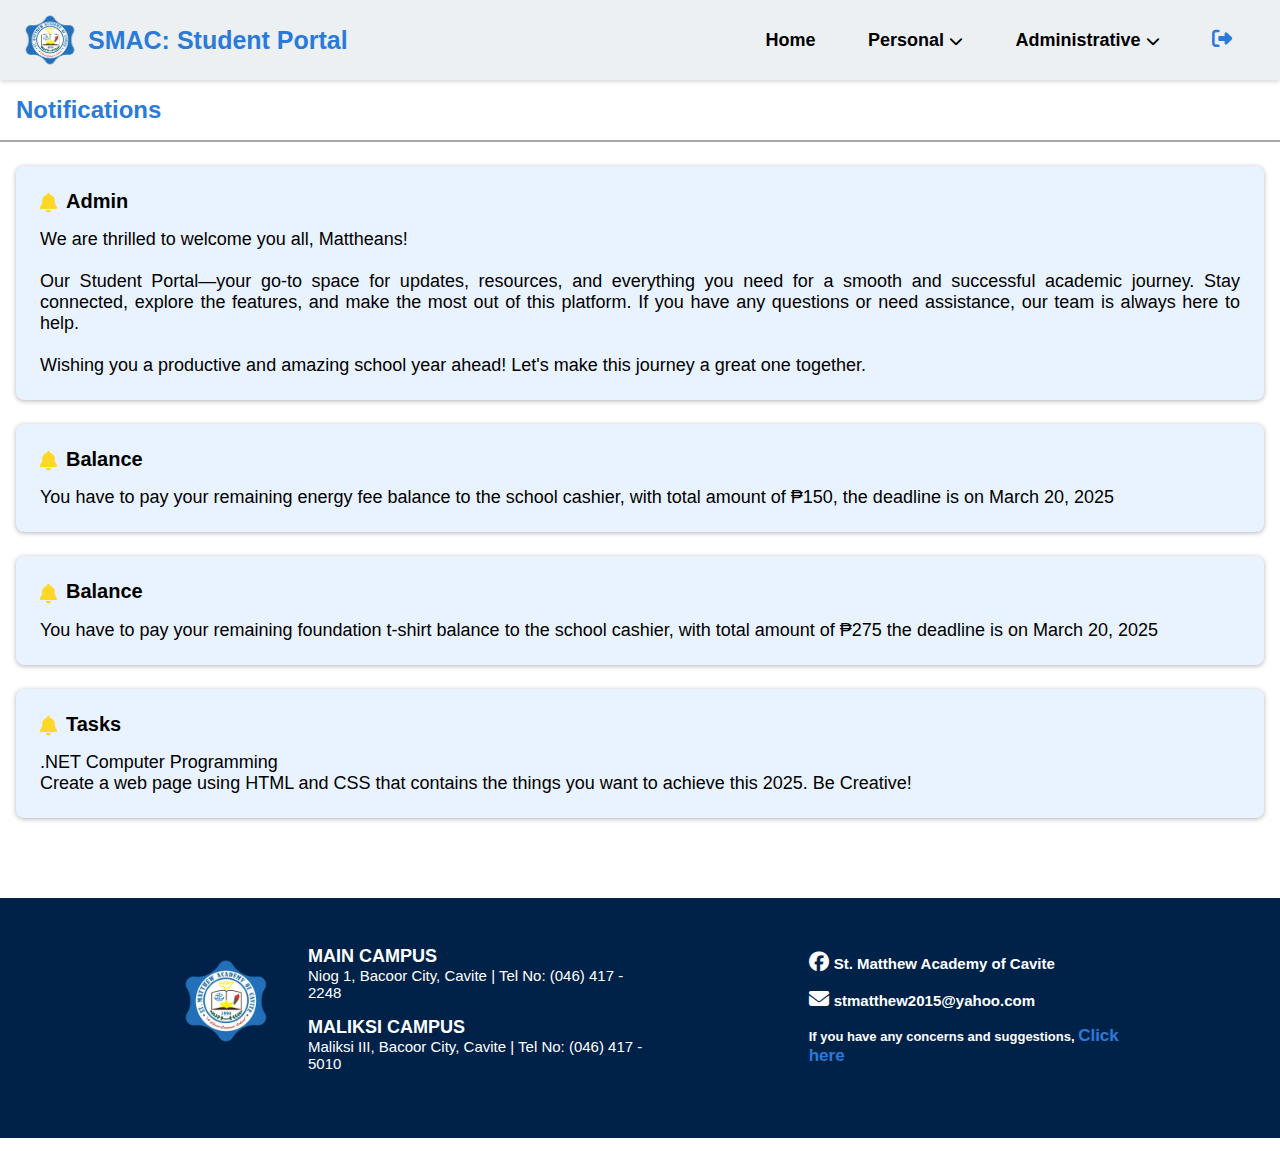
<file: SMACportal (Frontend)/notifPage.html>
<!DOCTYPE html>
<html lang="en">
<head>
    <meta charset="UTF-8">
    <meta name="viewport" content="width=device-width, initial-scale=1.0">
	<link rel="stylesheet" href="forNotifPage.css"/>
    <title>SMAC: Student Portal (Notifications)</title>
    <link rel="icon" href="images\schoolLogo.PNG" type="image/x-icon"/>
	<link rel="stylesheet" href="https://cdnjs.cloudflare.com/ajax/libs/font-awesome/6.7.2/css/all.min.css" integrity="sha512-Evv84Mr4kqVGRNSgIGL/F/aIDqQb7xQ2vcrdIwxfjThSH8CSR7PBEakCr51Ck+w+/U6swU2Im1vVX0SVk9ABhg==" crossorigin="anonymous" referrerpolicy="no-referrer" />
</head>
<body>
	<nav class="navbar">
		<div class="navdiv">
			<div class="logo">
				<img id="nav-logo" src="images\schoolLogo.PNG">
				<h3>SMAC: Student Portal</h3>
			</div>
			<ul>
				<li>
                    <a href="homePage.html">Home</a>
				</li>
				<li class="dropdown">
					<a href="#">Personal</i> <i id="arrow" class="fa-solid fa-chevron-down"></i></a>
					<ul class="dropdown-content">
						<li><a href="AccountPage.html">Account</a></li>
						<li><a href="gradesPage.html">Grades</a></li>
						<li><a href="schedulePage.html">Schedules</a></li>
					</ul>
				</li>
				<li class="dropdown">
					<a href="#">Administrative <i id="arrow" class="fa-solid fa-chevron-down"></i></a>
					<ul class="dropdown-content">
						<li><a href="balancePage.html">Balance</a></li>
						<li><a href="notifPage.html">Notifications</a></li>
						<li><a href="todoPage.html">Tasks</a></li>
					</ul>
				</li>
				<li><a style="color: #2A7BD9;" href="Index.html"><i class="fa-solid fa-right-from-bracket"></i></a></li>
			</ul>
		</div>
	</nav>
		<div class="container">
			<h2>Notifications</h2>
			<hr>
		</div>
        <div id="container-content" class="container-content">
            <div class="header">
                <i id="bell" class="fa-solid fa-bell"></i>
                <p>Admin</p>
            </div>
                <div class="content-data">
                    <p>We are thrilled to welcome you all, Mattheans!
                    <br>
                    <br>
                    Our Student Portal—your go-to space for updates, resources, and everything you need for a smooth and successful academic journey. Stay connected, explore the features, and make the most out of this platform. If you have any questions or need assistance, our team is always here to help.
                    <br>
                    <br>
                    Wishing you a productive and amazing school year ahead! Let's make this journey a great one together.</p>
                </div>
        </div>
			<div id="container-content" class="container-content">
                <div class="header">
                    <i id="bell" class="fa-solid fa-bell"></i>
                    <p>Balance</p>
                </div>
                    <div class="content-data">
                        <p>You have to pay your remaining energy fee balance to the school cashier, with total amount of ₱150, the deadline is on March 20, 2025</p>
                    </div>
            </div>
                <div id="container-content" class="container-content">
                    <div class="header">
                        <i id="bell" class="fa-solid fa-bell"></i>
                        <p>Balance</p>
                    </div>
                        <div class="content-data">
                            <p>You have to pay your remaining foundation t-shirt balance to the school cashier, with total amount of ₱275 the deadline is on March 20, 2025</p>
                        </div>
                </div>
                    <div id="container-content" class="container-content">
                        <div class="header">
                            <i id="bell" class="fa-solid fa-bell"></i>
                            <p>Tasks</p>
                        </div>
                            <div class="content-data">
                                <p>.NET Computer Programming</p>
                                <p>Create a web page using HTML and CSS that contains the things you want to achieve this 2025. Be Creative!
                                </p>
                            </div>
                    </div>
	<footer>
		<div class="schinfo">
			<img id="flogo" src="images\schoolLogo.PNG" height="60">
				<div class="branch">
					<h3>MAIN CAMPUS</h3>
					<p>Niog 1, Bacoor City, Cavite | Tel No: (046) 417 - 2248</p>
					<h3>MALIKSI CAMPUS</h3>
					<p>Maliksi III, Bacoor City, Cavite | Tel No: (046) 417 - 5010</p>
				</div>
			<div class="socials">
				<i class="fa-brands fa-facebook"> <a>St. Matthew Academy of Cavite</a></i> <br>
				<i id="em" class="fa-solid fa-envelope"> <a>stmatthew2015@yahoo.com</a></i>
					<div class="devs">
						<p>If you have any concerns and suggestions,
						<a style="color: #2A7BD9; font-size: 17px;
						text-decoration: none;"  href="SocialsOfDevs.html">Click here</a></p>
					</div>
			</div>
		</div>
			<div class="sch">
				<p>@1998 - 2025 | St. Matthew Academy of Cavite</p>
			</div>
	</footer>
</body>
</html>
</file>
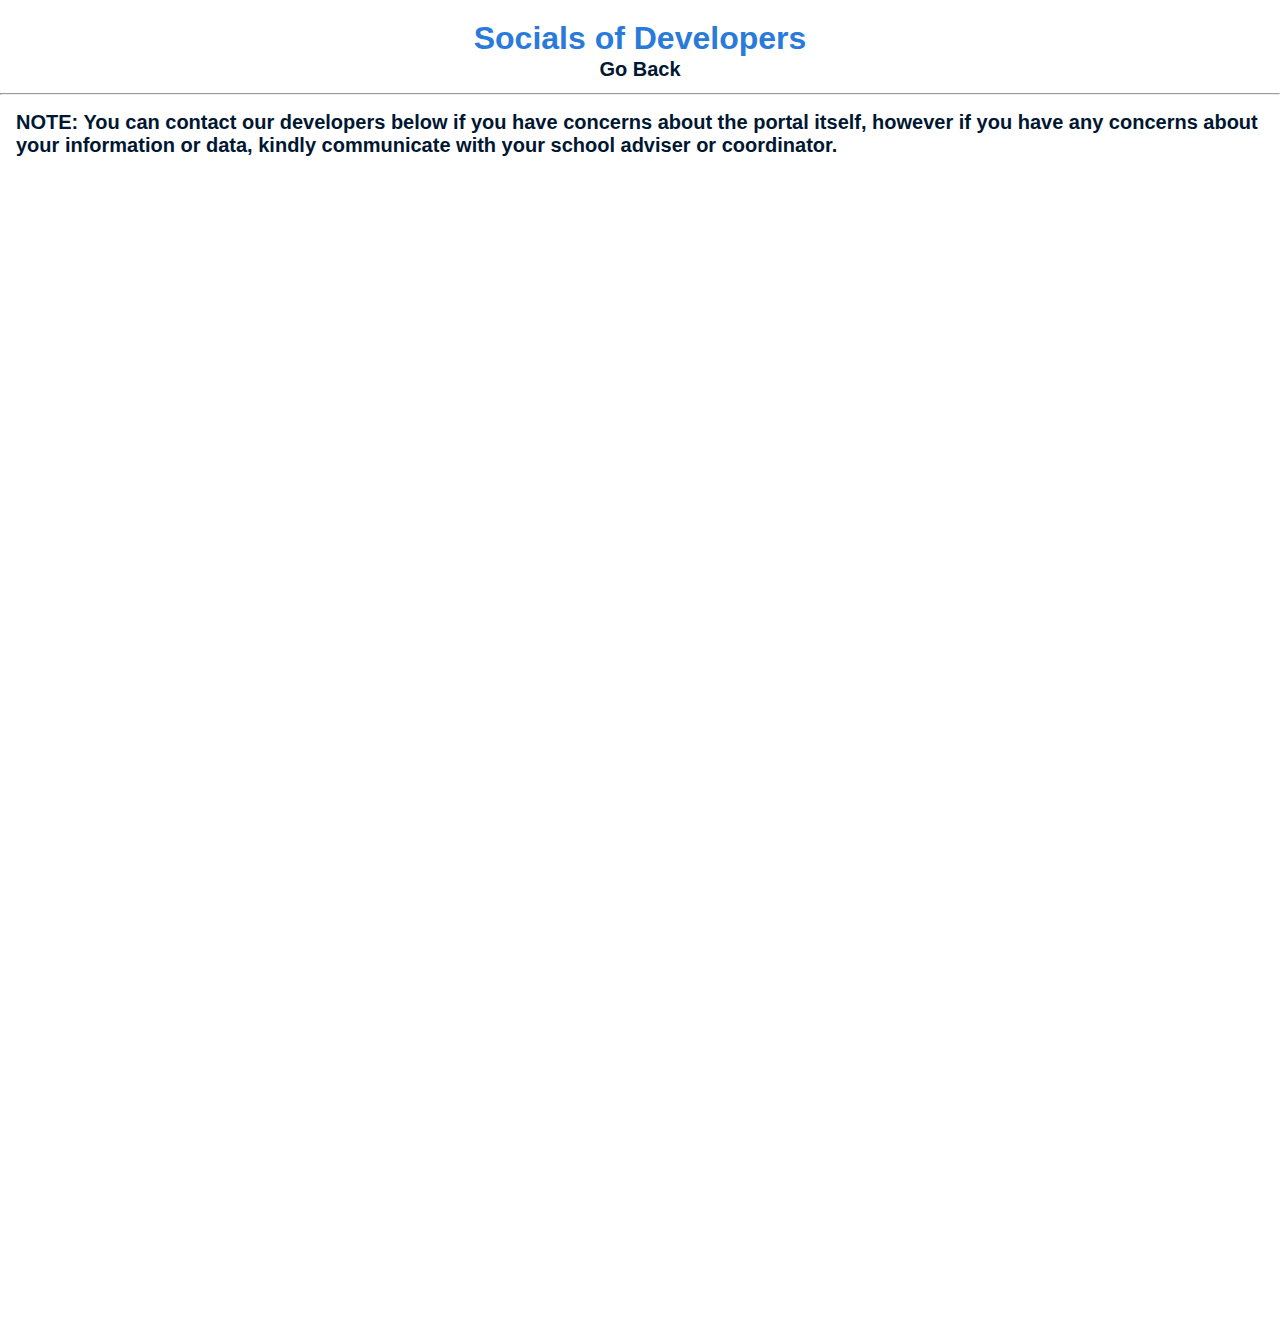
<file: SMACportal (Frontend)/socialsofDevs.html>
<!DOCTYPE html>
<html lang="en">
<head>
    <meta charset="UTF-8">
    <meta name="viewport" content="width=device-width, initial-scale=1.0">
	<link rel="stylesheet" href="forDevs.css"/>
    <link rel="icon" href="Image&FilePath/LOGO.PNG" type="image/x-icon"/>
    <title>SMAC: Student Portal (Socials of Developers)</title>
    <link rel="icon" href="schoolLogo.PNG" type="image/x-icon"/>
</head>
<body>
    <div class="header">
        <br>
        <h1>Socials of Developers</h1>
        <a href="dashboardPage.html">Go Back</a>
        <p></p>
        <br>
        <hr>
    </div>
    <p id="note">NOTE: You can contact our developers below if you have concerns about the portal itself, however if you have any concerns about your information or data, kindly communicate with your school adviser or coordinator. </p>
    <div class="container">
        <div id="fade-in" class="fade-in">
            <img id="img" src="images\Elijah.jpg" width="150">
            <div class="info">
                <p>NAME: Elijah Joshua E. Festin</p>
                <a href="https://www.facebook.com/share/18RhPFVj2s/?mibextid=wwXIfr">FB: Elijah Festin</a>
                <p>Email: festinelijah@gmail.com</p>
            </div>
        </div>
            <div id="fade-in" class="fade-in">
                <img id="img" src="images\Grace.jpg" width="150">
                <div class="info">
                    <p>NAME: Baby Grace A. Unday</p>
                    <a href="https://www.facebook.com/share/146Ju4BJjP/?mibextid=wwXIfr">FB: Grace Unday</a>
                    <p>Email: graceunday07@gmail.com</p>
                </div>
            </div>
        <div id="fade-in" class="fade-in">
            <img id="img" src="images\Cholo.png" width="150">
            <div class="info">
                <p>NAME: Cholo E. Baculi</p>
                <a href="https://www.facebook.com/share/1BFNi2seWr/?mibextid=wwXIfr">FB: Cholo Baculi</a>
                <p>Email: baculicholo4@gmail.com</p>
            </div>
        </div>
            <div id="fade-in" class="fade-in">
                <img id="img" src="images\Torreta.png" width="150">
                <div class="info">
                    <p>NAME: John Patrick A. Torreta</p>
                    <a href="https://www.facebook.com/share/1539nBJZXH/?mibextid=wwXIfr">FB: John Patrick Torreta</a>
                    <p>Email: torretapatrick@gmail.com</p>
                </div>
            </div>
        <div id="fade-in" class="fade-in">
            <img id="img" src="images\Leenard.jpg" width="150">
            <div class="info">
                <p>NAME: Lee-Nard B. Bartolome</p>
                <a href="https://www.facebook.com/share/15RWQay76S/?mibextid=wwXIfr">FB: Lee-Nard Belarde</a>
                <p>Email: belardeleenard@gmail.com</p>
            </div>
        </div>
    </div>
</body>
    <script>
        const fadeSections = document.querySelectorAll('.fade-in');

        window.addEventListener('scroll', () => {
        fadeSections.forEach(fade => {

        const sectionTop = fade.offsetTop;
        const sectionHeight = fade.offsetHeight;
        const windowHeight = window.innerHeight;
        const scrollY = window.scrollY;

        if (scrollY + windowHeight > sectionTop && scrollY < sectionTop + sectionHeight) {
        fade.style.opacity = '1';
        }
        else {
        fade.style.opacity = '0';
        }
        });
        });
    </script>
</script>
</html>
</file>
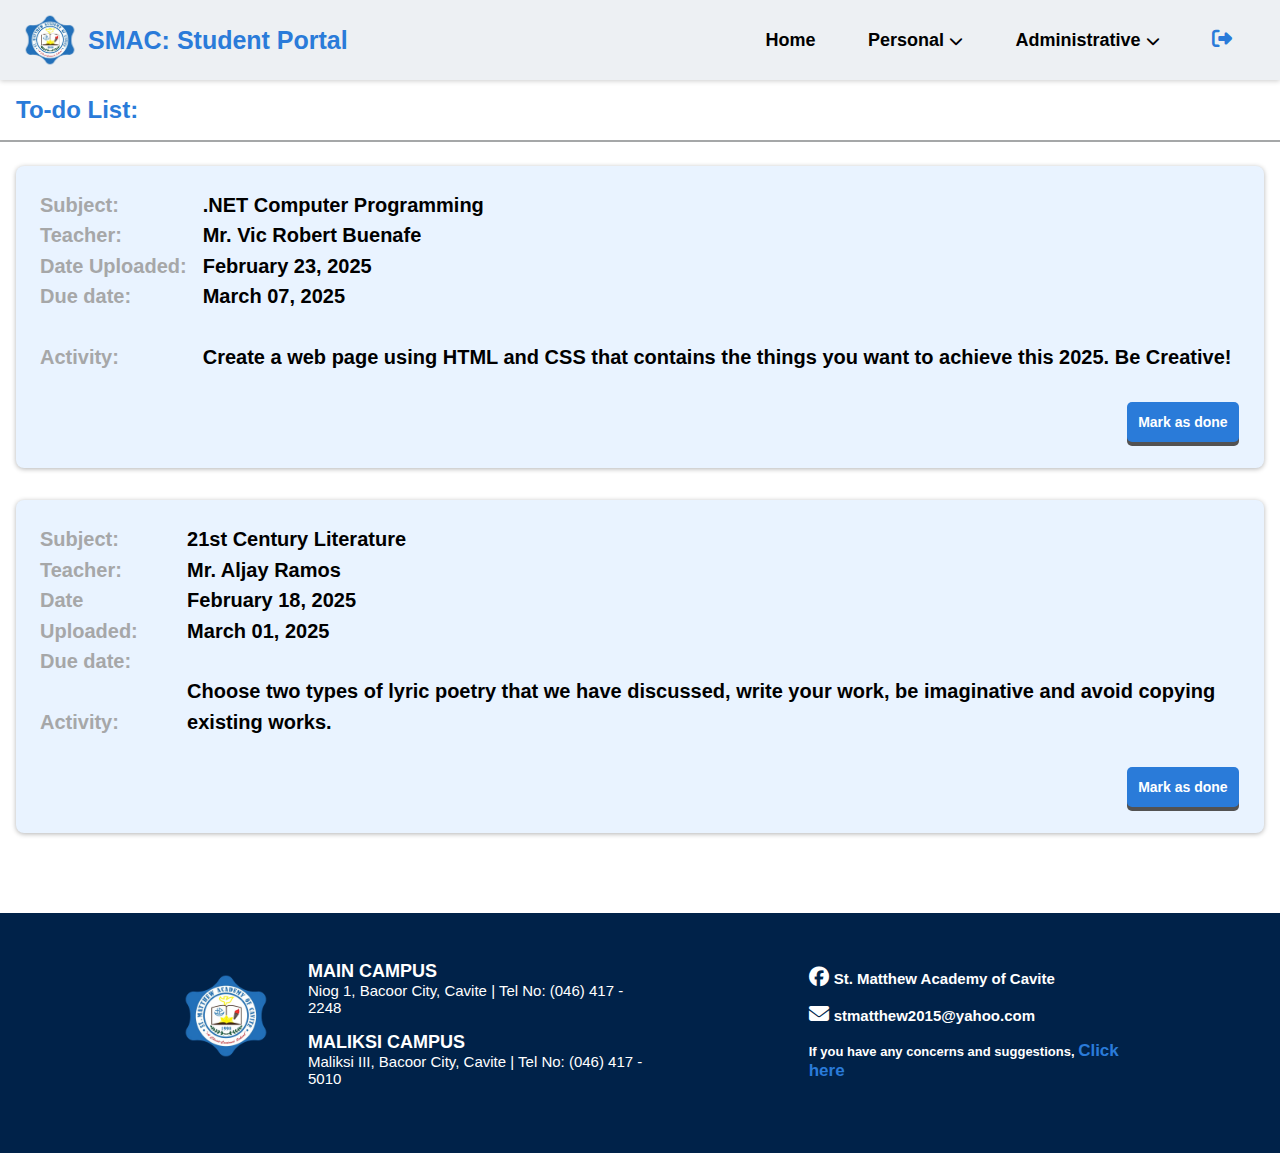
<file: SMACportal (Frontend)/todoPage.html>
<!DOCTYPE html>
<html lang="en">
<head>
    <meta charset="UTF-8">
    <meta name="viewport" content="width=device-width, initial-scale=1.0">
	<link rel="stylesheet" href="fortodoPage.css"/>
    <title>SMAC: Student Portal (Tasks)</title>
    <link rel="icon" href="images\schoolLogo.PNG" type="image/x-icon"/>
	<link rel="stylesheet" href="https://cdnjs.cloudflare.com/ajax/libs/font-awesome/6.7.2/css/all.min.css" integrity="sha512-Evv84Mr4kqVGRNSgIGL/F/aIDqQb7xQ2vcrdIwxfjThSH8CSR7PBEakCr51Ck+w+/U6swU2Im1vVX0SVk9ABhg==" crossorigin="anonymous" referrerpolicy="no-referrer" />
</head>
<body>
	<nav class="navbar">
		<div class="navdiv">
			<div class="logo">
				<img id="nav-logo" src="images\schoolLogo.PNG">
				<h3>SMAC: Student Portal</h3>
			</div>
			<ul>
				<li>
					<a href="homePage.html">Home</a>
				</li>
				<li class="dropdown">
					<a href="#">Personal</i> <i id="arrow" class="fa-solid fa-chevron-down"></i></a>
					<ul class="dropdown-content">
						<li><a href="AccountPage.html">Account</a></li>
						<li><a href="gradesPage.html">Grades</a></li>
						<li><a href="schedulePage.html">Schedules</a></li>
					</ul>
				</li>
				<li class="dropdown">
					<a href="#">Administrative <i id="arrow" class="fa-solid fa-chevron-down"></i></a>
					<ul class="dropdown-content">
						<li><a href="balancePage.html">Balance</a></li>
						<li><a href="notifPage.html">Notifications</a></li>
						<li><a href="todoPage.html">Tasks</a></li>
					</ul>
				</li>
				<li><a style="color: #2A7BD9;" href="Index.html"><i class="fa-solid fa-right-from-bracket"></i></a></li>
			</ul>
		</div>
	</nav>
		<div class="container">
			<h2>To-do List:</h2>
			<hr>
		</div>
			<div id="container-content" class="container-content">
				<div class="content1">
					<p>Subject:</p>
					<P>Teacher:</P>
					<P>Date Uploaded:</P>
					<P>Due date:</P>
					<br>
					<p>Activity:</p>
				</div>
					<div class="content1-data">
						<p>.NET Computer Programming</p>
						<P>Mr. Vic Robert Buenafe</P>
						<P>February 23, 2025</P>
						<P>March 07, 2025</P>
						<br>
						<p>Create a web page using HTML and CSS that contains the things you want to achieve this 2025. Be Creative!
						</p>
					</div>
						<div class="container-button">
							<button class="button">Mark as done</button>
						</div>
			</div>
				<div id="container-content" class="container-content">
					<div class="content1">
						<p>Subject:</p>
						<P>Teacher:</P>
						<P>Date Uploaded:</P>
						<P>Due date:</P>
						<br>
						<p>Activity:</p>
					</div>
						<div class="content1-data">
							<p>21st Century Literature</p>
							<P>Mr. Aljay Ramos</P>
							<P>February 18, 2025</P>
							<P>March 01, 2025</P>
							<br>
							<p>Choose two types of lyric poetry that we have discussed, write your work, be imaginative and avoid copying existing works.
							</p>
						</div>
							<div class="container-button">
								<button class="button">Mark as done</button>
							</div>
				</div>
	<footer>
		<div class="schinfo">
			<img id="flogo" src="images\schoolLogo.PNG" height="60">
				<div class="branch">
					<h3>MAIN CAMPUS</h3>
					<p>Niog 1, Bacoor City, Cavite | Tel No: (046) 417 - 2248</p>
					<h3>MALIKSI CAMPUS</h3>
					<p>Maliksi III, Bacoor City, Cavite | Tel No: (046) 417 - 5010</p>
				</div>
			<div class="socials">
				<i class="fa-brands fa-facebook"> <a>St. Matthew Academy of Cavite</a></i> <br>
				<i id="em" class="fa-solid fa-envelope"> <a>stmatthew2015@yahoo.com</a></i>
					<div class="devs">
						<p>If you have any concerns and suggestions,
						<a style="color: #2A7BD9; font-size: 17px;
						text-decoration: none;"  href="SocialsOfDevs.html">Click here</a></p>
					</div>
			</div>
		</div>
			<div class="sch">
				<p>@1998 - 2025 | St. Matthew Academy of Cavite</p>
			</div>
	</footer>
<script>
	const buttons = document.querySelectorAll('.button');

	buttons.forEach((button) => {
		button.addEventListener('click', () => {
			const taskContainer = button.closest('.container-content');

			if (button.textContent === 'Mark as done') {
				taskContainer.style.backgroundColor = '#d6fdd8';
				button.textContent = 'Mark as undone';
			} else {
				taskContainer.style.backgroundColor = '#e9f3ff';
				button.textContent = 'Mark as done';
			}
		});
	});
</script>
</body>
</html>
</file>
<file: SMACportal (Frontend)/forIndex.css>
* {
    margin: 0;
    padding: 0;
    font-family: 'Segoe UI', Tahoma, Geneva, Verdana, sans-serif;
}
body {
    min-height: 100vh;
    background-repeat: no-repeat;
    background-position: center;
    background-size: cover;
    background-attachment: fixed;
    background-image: url(images/SchoolBackground.png);
    backdrop-filter: blur(5px);
}
.container {
    display: flex;
    justify-content: center;
    align-items: center;
}
.main {
    background-color: #ffffff;
    border: 2px solid rgba(211, 212, 214, 0.404);
    box-shadow: 0 0 10px rgba(3, 29, 85, 0.404);
    border-radius: 5px;
    padding-left: 1rem;
    padding-right: 1rem;
    padding-top: 3rem;
    padding-bottom: 2rem;
}
#header {
    color: #2A7BD9;
    font-size: 25px;
    text-align: center;
    text-transform: uppercase;
}
.input-box input {
    outline: none;
    width: 350px;
    margin-bottom: 1rem;
    padding: 10px;
    border-radius: 5px;
    border-color: #dbdbdb;
    font-weight: 600;
}
.input-box label {
    color: #002249;
    font-size: 16px;
    font-weight: 650;
}
.input-box ::placeholder{
    color: rgb(136, 134, 134);
    opacity: 0.8;
}
.btn {
    margin: auto;
    text-align: center;
    display: grid;
    line-height: 40px;
    width: 30%;
    height: 40px;
    background: #2A7BD9;
    border: none;
    outline: none;
    border-radius: 10px;
    box-shadow: 0 0 10px rgba(72, 76, 83, 0.1);
    cursor: pointer;
    font-size: 15px;
    color:#ffffff;
    font-weight: bold;
    box-shadow: 0 4px #535252;
}
.input-container {
    position: relative;
    width: 100%;
}
.input-container input {
    width: 100%;
    padding: 10px 40px 10px 10px;
    box-shadow: 0 0 10px rgba(0,0,0,.2);
    outline: none;
    border-radius: 5px;
    border-color: #ffffff;
    font-weight: 600;
}
.eye-icon {
    position: absolute;
    right: 10px;
    top: 40%;
    transform: translateY(-50%);
    cursor: pointer;
    font-size: 18px;
    color: #888;
}
.eye-icon:hover {
    color: #333;
}
.btn:active {
    box-shadow: 0 3px #2e2d2d;
    transform: translateY(4px);
}
#logo {
    width: 280px;
    height: 100px;
    margin-top: 10rem;
}
.logo1 {
    display: flex;
    justify-content: center;
    align-items: center;
}
.school {
    text-shadow: 1px 2px black;
    font-weight: bold;
    font-size: 20px;
    color: white;
    font-family:'Segoe UI', Tahoma, Geneva, Verdana, sans-serif;
}
.input-container {
    position: relative;
    margin-bottom: 15px;
}
.toggle-password {
    position: absolute;
    right: 10px;
    top: 40%;
    transform: translateY(-50%);
    cursor: pointer;
    background: none;
    border: none;
    font-size: 18px;
}
a {
    text-decoration: none;
    color: #ffffff;
}

/*DESKTOP & PC VIEW*/
@media only screen and (min-width: 1200px) {
    .main {
        backdrop-filter: blur(30px);
        border: 2px solid rgba(211, 212, 214, 0.404);
        box-shadow: 0 0 10px rgba(3, 29, 85, 0.404);
        border-radius: 5px;
        padding-left: 1rem;
        padding-right: 1rem;
        padding-top: 2rem;
        padding-bottom: 2rem;
    }
    #header{
        color: #2A7BD9;
        font-size: 27px;
        text-align: center;
        text-transform: uppercase;
    }
    .input-box input {
        box-shadow: 0 0 10px rgba(0,0,0,.2);
        outline: none;
        width: 380px;
        margin-bottom: 1rem;
        padding: 10px;
        height: 20px;
        border-radius: 5px;
        border-color: #000000;
        font-weight: 600;
    }
    .input-box label {
        color: #002249;
        font-size: 16px;
        font-weight: 650;
    }
    .input-box ::placeholder{
        color: rgb(136, 134, 134);
        opacity: 0.8;
    }
    .btn {
        margin: auto;
        text-align: center;
        display: grid;
        line-height: 40px;
        width: 34%;
        height: 44px;
        background: #2A7BD9;
        border: none;
        outline: none;
        border-radius: 10px;
        box-shadow: 0 0 10px rgba(72, 76, 83, 0.1);
        cursor: pointer;
        font-size: 18px;
        color:#ffffff;
        font-weight: bold;
        box-shadow: 0 4px #535252;
    }
    .btn:active {
        box-shadow: 0 3px #2e2d2d;
        transform: translateY(4px);
    }
    #logo {
        width: 340px;
        height: 120px;
        margin-top: 5rem;
    }
    .school {
        text-shadow: 1px 2px black;
        font-weight: bold;
        font-size: 23px;
        color: white;
        font-family:'Segoe UI', Tahoma, Geneva, Verdana, sans-serif;
    }
    .input-container {
        position: relative;
        margin-bottom: 15px;
    }
    .eye-icon {
        position: absolute;
        right: 10px;
        top: 40%;
        transform: translateY(-50%);
        cursor: pointer;
        font-size: 18px;
        color: #888;
    }
    .eye-icon:hover {
        color: #333;
    }
    .btn:active {
        box-shadow: 0 3px #2e2d2d;
        transform: translateY(4px);
    }
    .school {
        text-shadow: 1px 2px black;
        font-weight: bold;
        font-size: 20px;
        color: white;
        font-family:'Segoe UI', Tahoma, Geneva, Verdana, sans-serif;
    }
    .input-container {
        position: relative;
        margin-bottom: 15px;
    }
    .toggle-password {
        position: absolute;
        right: 10px;
        top: 40%;
        transform: translateY(-50%);
        cursor: pointer;
        background: none;
        border: none;
        font-size: 18px;
    }
    a {
        text-decoration: none;
        color: #ffffff;
    }
}

/*LAPTOP VIEW*/
@media only screen and (min-width: 992px) and (max-width: 1199px){
    .main {
        backdrop-filter: blur(30px);
        border: 2px solid rgba(211, 212, 214, 0.404);
        box-shadow: 0 0 10px rgba(3, 29, 85, 0.404);
        border-radius: 5px;
        padding-left: 1rem;
        padding-right: 1rem;
        padding-top: 1.8rem;
        padding-bottom: 1.8rem;
    }
    #header{
        color: #2A7BD9;
        font-size: 23px;
        text-align: center;
        text-transform: uppercase;
    }
    .input-box input {
        box-shadow: 0 0 10px rgba(0,0,0,.2);
        outline: none;
        width: 340px;
        margin-bottom: 1rem;
        padding: 9.5px;
        border-radius: 5px;
        border-color: #000000;
        font-weight: 600;
    }
    .input-box label {
        color: #002249;
        font-size: 15px;
        font-weight: 650;
    }
    .input-box ::placeholder{
        color: rgb(136, 134, 134);
        opacity: 0.8;
    }
    .btn {
        margin: auto;
        text-align: center;
        display: grid;
        line-height: 40px;
        width: 28%;
        height: 38px;
        background: #2A7BD9;
        border: none;
        outline: none;
        border-radius: 10px;
        box-shadow: 0 0 10px rgba(72, 76, 83, 0.1);
        cursor: pointer;
        font-size: 14px;
        color:#ffffff;
        font-weight: bold;
        box-shadow: 0 4px #535252;
    }
    .btn:active {
        box-shadow: 0 3px #2e2d2d;
        transform: translateY(4px);
    }
    #logo {
        width: 300px;
        height: 110px;
        margin-top: 4rem;
    }
    .school {
        text-shadow: 1px 2px black;
        font-weight: bold;
        font-size: 19px;
        color: white;
        font-family:'Segoe UI', Tahoma, Geneva, Verdana, sans-serif;
    }
    .input-container {
        position: relative;
        margin-bottom: 15px;
    }
    .eye-icon {
        position: absolute;
        right: 10px;
        top: 40%;
        transform: translateY(-50%);
        cursor: pointer;
        font-size: 18px;
        color: #888;
    }
    .eye-icon:hover {
        color: #333;
    }
    .btn:active {
        box-shadow: 0 3px #2e2d2d;
        transform: translateY(4px);
    }
    .school {
        text-shadow: 1px 2px black;
        font-weight: bold;
        font-size: 18px;
        color: white;
        font-family:'Segoe UI', Tahoma, Geneva, Verdana, sans-serif;
    }
    .input-container {
        position: relative;
        margin-bottom: 15px;
    }
    .toggle-password {
        position: absolute;
        right: 10px;
        top: 40%;
        transform: translateY(-50%);
        cursor: pointer;
        background: none;
        border: none;
        font-size: 18px;
    }
    a {
        text-decoration: none;
        color: #ffffff;
    }
}

/*TABLET VIEW*/
@media only screen and (min-width: 768px) and (max-width: 991px){
    .main {
        backdrop-filter: blur(30px);
        border: 2px solid rgba(211, 212, 214, 0.404);
        box-shadow: 0 0 10px rgba(3, 29, 85, 0.404);
        border-radius: 5px;
        padding-left: 1rem;
        padding-right: 1rem;
        padding-top: 1.5rem;
        padding-bottom: 1.5rem;
    }
    #header {
        color: #2A7BD9;
        font-size: 22px;
        text-align: center;
        text-transform: uppercase;
    }
    .input-box input {
        box-shadow: 0 0 10px rgba(0,0,0,.2);
        outline: none;
        width: 310px;
        margin-bottom: .5rem;
        padding: 11px;
        height: 10px;
        border-radius: 5px;
        border-color: #000000;
        font-weight: 600;
    }
    .input-box label {
        color: #002249;
        font-size: 14px;
        font-weight: 650;
    }
    .input-box ::placeholder{
        color: rgb(136, 134, 134);
        opacity: 0.8;
    }
    .btn {
        margin: auto;
        text-align: center;
        display: grid;
        line-height: 40px;
        width: 27%;
        height: 37px;
        background: #2A7BD9;
        border: none;
        outline: none;
        border-radius: 10px;
        box-shadow: 0 0 10px rgba(72, 76, 83, 0.1);
        cursor: pointer;
        font-size: 14px;
        color:#ffffff;
        font-weight: bold;
        box-shadow: 0 4px #535252;
    }
    .btn:active {
        box-shadow: 0 3px #2e2d2d;
        transform: translateY(4px);
    }
    .logo {
        width: 80px;
        height: 80px;
    }
    .school {
        text-shadow: 1px 2px black;
        font-weight: bold;
        font-size: 18px;
        color: white;
        font-family:'Segoe UI', Tahoma, Geneva, Verdana, sans-serif;
    }
    .input-container {
        position: relative;
        margin-bottom: 15px;
    }
    .eye-icon {
        position: absolute;
        right: 10px;
        top: 40%;
        transform: translateY(-50%);
        cursor: pointer;
        font-size: 16px;
        color: #888;
    }
    .eye-icon:hover {
        color: #333;
    }
    .btn:active {
        box-shadow: 0 3px #2e2d2d;
        transform: translateY(4px);
    }
    #logo {
        width: 250px;
        height: 90px;
        margin-top: 3rem;
    }
    .school {
        text-shadow: 1px 2px black;
        font-weight: bold;
        font-size: 18px;
        color: white;
        font-family:'Segoe UI', Tahoma, Geneva, Verdana, sans-serif;
    }
    .input-container {
        position: relative;
        margin-bottom: 15px;
    }
    .toggle-password {
        position: absolute;
        right: 10px;
        top: 40%;
        transform: translateY(-50%);
        cursor: pointer;
        background: none;
        border: none;
        font-size: 16px;
    }
    a {
        text-decoration: none;
        color: #ffffff;
    }
}

/*MOBILE VIEW*/
@media only screen and (max-width: 767px){
    .main {
        backdrop-filter: blur(30px);
        border: 2px solid rgba(211, 212, 214, 0.404);
        box-shadow: 0 0 10px rgba(3, 29, 85, 0.404);
        border-radius: 5px;
        padding-left: .7rem;
        padding-right: .7rem;
        padding-top: 1rem;
        padding-bottom: 1rem;
    }
    #header {
        color: #2A7BD9;
        font-size: 17px;
        text-align: center;
        text-transform: uppercase;
    }
    .input-box input {
        box-shadow: 0 0 8px rgba(0,0,0,.2);
        outline: none;
        width: 230px;
        margin-bottom: .5rem;
        padding: 1px;
        border-radius: 3px;
        border-color: #000000;
        font-weight: 600;
        height: 20px;
        font-size: 9px;
    }
    .input-box label {
        color: #002249;
        font-size: 11px;
        font-weight: 650;
    }
    .input-box ::placeholder{
        color: rgb(136, 134, 134);
        opacity: 0.8;
        font-size: 9px;
    }
    .btn {
        text-align: center;
        display: grid;
        line-height: 25px;
        width: 40%;
        height: 25px;
        background: #2A7BD9;
        border: none;
        outline: none;
        border-radius: 5px;
        box-shadow: 0 0 10px rgba(72, 76, 83, 0.1);
        cursor: pointer;
        font-size: 11px;
        color:#ffffff;
        font-weight: bold;
        box-shadow: 0 3px #535252;
    }
    .btn:active {
        box-shadow: 0 1px #2e2d2d;
        transform: translateY(4px);
    }
    #logo {
        width: 170px;
        height: 60px;
        margin-top: 3rem;
    }
    .school {
        text-shadow: 1px 1px black;
        font-weight: bold;
        font-size: 10px;
        color: white;
        font-family:'Segoe UI', Tahoma, Geneva, Verdana, sans-serif;
    }
    .input-container {
        position: relative;
        margin-bottom: 15px;
    }
    .eye-icon {
        position: absolute;
        right: 10px;
        top: 40%;
        transform: translateY(-50%);
        cursor: pointer;
        font-size: 12px;
        color: #888;
    }
    .eye-icon:hover {
        color: #333;
    }
    .btn:active {
        box-shadow: 0 3px #2e2d2d;
        transform: translateY(4px);
    }
    .school {
        text-shadow: 1px 2px black;
        font-weight: bold;
        font-size: 14px;
        color: white;
        font-family:'Segoe UI', Tahoma, Geneva, Verdana, sans-serif;
    }
    .input-container {
        position: relative;
        margin-bottom: 15px;
    }
    .toggle-password {
        position: absolute;
        right: 10px;
        top: 40%;
        transform: translateY(-50%);
        cursor: pointer;
        background: none;
        border: none;
        font-size: 14px;
    }
    a {
        text-decoration: none;
        color: #ffffff;
    }
}
</file>
<file: SMACportal (Frontend)/forAccountPage.css>
* {
    margin: 0;
    padding: 0;
    text-decoration: none;
    font-family: Arial, Helvetica, sans-serif;
}
.navbar {
    background: #edf0f3;
}
.navdiv {
    padding-bottom: 10px;
    display: flex;
    align-items: center;
    justify-content: space-between;
    box-shadow: 0 1px 5px rgba(0, 0, 0, .2);
}
.navdiv li a:hover {
    color: #2A7BD9;
}
#nav-logo {
    height: 60px;
}
#person-icon {
	height: 200px;
}
.logo {
    padding-left: 20px;
    margin-top: 10px;
    align-items: center;
    justify-content: space-between;
    display: flex;
}
.fa-solid {
    font-size: 20px;
}
li{
	margin-top: 10px;
	list-style: none;
	display: inline-block;
}
li a{
	color: rgb(0, 0, 0);
	font-size: 18px;
	font-weight: 700;
	margin-right: 3rem;
}
h3 {
	margin-left: .5rem;
	color: #2A7BD9;
	font-size: 25px;
}
/* Dropdown Menu Styles */
.dropdown {
    position: relative;
    display: inline-block;
}
.dropdown-content {
    display: none;
    position: absolute;
    background-color: #f1f1f1;
    box-shadow: 0 1px 5px rgba(0, 0, 0, 0.2);
    min-width: 150px;
    border-radius: 3px;
}
.dropdown-content li {
    padding: 10px 20px;
    color: black;
    display: block;
    text-align: left;
}
.dropdown-content li a {
    color: black;
    text-decoration: none;
    display: block;
	margin-bottom: .5rem;
	font-size: 17px;
}
.dropdown:hover .dropdown-content {
    display: block;
}
.dropdown:hover > a {
    color: #2A7BD9;
}
#arrow {
    font-size: 14px;
}
#title {
	font-family: Arial, Helvetica, sans-serif;
	color: #2A7BD9;
	font-size: 23px;
	font-weight: bold;
}
.contain {
	display: block;
}
.header {
	margin-top: 1.5rem;
	box-shadow: 0 1px 5px rgba(0,0,0,.3);
	background-color: #2A7BD9;
}
.sub-header {
	align-items: center;
	display: flex;
}
.img {
	margin-left: 2rem;
	margin-top: 1rem;
	margin-bottom: 1rem;
}
.headerinfo {
	margin-left: 1.5rem;
	color: white;
	font-weight: 600;
	font-size: 30px;
}
#student-name {
	font-size: 35px;
}
#student-strand {
	font-size: 25px;
}
.persoInfo {
	margin-bottom: 30px;
	padding-top: 1.5rem;
	padding-left: 1.5rem;
	padding-right: 1.5rem;
	padding-bottom: 1.5rem;
	margin-left: 1rem;
	margin-top: 1.5rem;
	margin-right: 1rem;
	box-shadow: 0 1px 5px rgba(0,0,0,.3);
	border-radius: 8px;
	border-bottom-right-radius: .5rem;
	border-bottom-left-radius: .5rem;
}
.listOfInfo1 {
	display: grid;
	padding-top: 1.5rem;
	font-size: 15px;
	font-weight: 700;
	color: #a6a7a8;
	grid-template-columns: repeat(4, minmax(0, 1fr));
}
.listOfInfo2 {
	display: grid;
	font-size: 15px;
	font-weight: 700;
	color: #a6a7a8;
	grid-template-columns: repeat(4, minmax(0, 1fr));
}
.listOfInfo3 {
	display: grid;
	font-size: 15px;
	font-weight: 700;
	color: #a6a7a8;
	grid-template-columns: repeat(4, minmax(0, 1fr));
}
.resiAdd {
	margin-bottom: 30px;
	padding-top: 1.5rem;
	padding-left: 1.5rem;
	padding-right: 1.5rem;
	padding-bottom: 1.5rem;
	margin-left: 1rem;
	margin-top: 1rem;
	margin-right: 1rem;
	box-shadow: 0 1px 5px rgba(0,0,0,.3);
	border-radius: 8px;
	border-bottom-right-radius: .5rem;
	border-bottom-left-radius: .5rem;
}
.add1 {
	display: grid;
	padding-top: 1.5rem;
	font-size: 15px;
	font-weight: 700;
	color: #a6a7a8;
	grid-template-columns: repeat(4, minmax(0, 1fr));
}
.add2 {
	display: grid;
	padding-top: 1.5rem;
	font-size: 15px;
	font-weight: 700;
	color: #a6a7a8;
	grid-template-columns: repeat(4, minmax(0, 1fr));
}
.schoolInfo {
	padding-top: 1.5rem;
	padding-left: 1.5rem;
	padding-right: 1.5rem;
	padding-bottom: 1.5rem;
	margin-left: 1rem;
	margin-top: 1rem;
	margin-right: 1rem;
	box-shadow: 0 1px 5px rgba(0,0,0,.3);
	border-radius: 8px;
	border-bottom-right-radius: .5rem;
	border-bottom-left-radius: .5rem;
}
.sInfo1 {
	display: grid;
	padding-top: 1.5rem;
	font-size: 15px;
	font-weight: 700;
	color: #a6a7a8;
	grid-template-columns: repeat(4, minmax(0, 1fr));
}
.sInfo2 {
	display: grid;
	padding-top: 1.5rem;
	font-size: 15px;
	font-weight: 700;
	color: #a6a7a8;
	grid-template-columns: repeat(4, minmax(0, 1fr));
}
.PIdata1 {
	padding-top: .2rem;
	display: grid;
	font-size: 18px;
	font-weight: 500;
	grid-template-columns: repeat(4, minmax(0, 1fr));
	padding-bottom: 2rem;
}
.PIdata2 {
	padding-top: .2rem;
	display: grid;
	font-size: 18px;
	font-weight: 500;
	grid-template-columns: repeat(4, minmax(0, 1fr));
	padding-bottom: 2rem;
}
.PIdata3 {
	padding-top: .2rem;
	display: grid;
	font-size: 18px;
	font-weight: 500;
	grid-template-columns: repeat(4, minmax(0, 1fr));
	padding-bottom: 2rem;
}
.RAdata1 {
	padding-top: .2rem;
	display: grid;
	font-size: 18px;
	font-weight: 500;
	grid-template-columns: repeat(4, minmax(0, 1fr));
	padding-bottom: 2rem;
}
.RAdata2 {
	padding-top: .2rem;
	display: grid;
	font-size: 18px;
	font-weight: 500;
	grid-template-columns: repeat(4, minmax(0, 1fr));
	padding-bottom: 2rem;
}
.SIdata1 {
	padding-top: .2rem;
	display: grid;
	font-size: 18px;
	font-weight: 500;
	grid-template-columns: repeat(4, minmax(0, 1fr));
	padding-bottom: 2rem;
}
.SIdata2 {
	padding-top: .2rem;
	display: grid;
	font-size: 18px;
	font-weight: 500;
	grid-template-columns: repeat(4, minmax(0, 1fr));
	padding-bottom: 2rem;
}
footer {
    margin-top: 5rem;
    padding-top: 2rem;
    background-color: #002249;
    height: 13rem;
    color: #ffffff;
}
#flogo {
    height: 100px;
    margin-left: 1rem;
}
.branch p {
    font-size: 15px;
    margin-left: 2rem;
    margin-bottom: rem
}
.branch h3 {
    font-size: 18px;
    font-weight: 700;
    margin-left: 2rem;
    margin-top: 1rem;
    color: #ffffff;
}
.sch {
    font-size: 13px;
    font-weight: 600;
    text-align: center;
	margin-top: 4rem;
}
.fa-brands {
    display: block;
    font-size: 20px;
    margin-left: 10rem;
    margin-top: 1rem;
}
#em {
    display: block;
    font-size: 20px;
    margin-left: 10rem;
    margin-top: 1rem;
}
.schinfo {
    display: flex;
    align-items: center;
    justify-content: center;
    margin-left: 10rem;
    margin-right: 10rem;
}
.socials {
    display: block;
    color: #ffffff;
}
.fa-brands a {
    font-size: 15px;
    font-weight: 600;
}
.fa-solid a {
    font-size: 15px;
    font-weight: 600;
}
.devs {
	margin-left: 10rem;
    font-size: 13px;
    font-weight: 600;
    margin-top: 1rem;
    color: rgb(255, 255, 255);
}
</file>
<file: SMACportal (Frontend)/forAnnouncePage.css>
*{
    margin: 0;
    padding: 0;
	text-decoration: none;
	font-family: Arial, Helvetica, sans-serif;
}
body {
    min-height: 100vh;
    background-repeat: no-repeat;
    background-position: center;
    background-size: cover;
    background-attachment: fixed;
}
.navbar{
	background: #edf0f3;
}
#nav-logo {
    height: 60px;
}
.navdiv {
	padding-bottom: 10px;
	display: flex;
	align-items: center;
	justify-content: space-between;
    box-shadow: 0 1px 5px rgba(0,0,0,.2);
}
.navdiv li a:hover{
	color: #2A7BD9;
}
.logo {
	padding-left: 20px;
	margin-top: 10px;
	align-items: center;
	justify-content: space-between;
	display: flex;
}
.fa-solid {
    font-size: 20px;
}
li{
	margin-top: 10px;
	list-style: none;
	display: inline-block;
}
li a{
	color: rgb(0, 0, 0);
	font-size: 18px;
	font-weight: 700;
	margin-right: 3rem;
}
h3 {
	margin-left: .5rem;
	color: #2A7BD9;
	font-size: 25px;
}
/* Dropdown Menu Styles */
.dropdown {
    position: relative;
    display: inline-block;
}
.dropdown-content {
    display: none;
    position: absolute;
    background-color: #f1f1f1;
    box-shadow: 0 1px 5px rgba(0, 0, 0, 0.2);
    min-width: 150px;
    border-radius: 3px;
	z-index: 1;
}
.dropdown-content li {
    padding: 10px 20px;
    color: black;
    display: block;
    text-align: left;
}
.dropdown-content li a {
    color: black;
    text-decoration: none;
    display: block;
	margin-bottom: .5rem;
	font-size: 17px;
}
.dropdown:hover .dropdown-content {
    display: block;
}
.dropdown:hover > a {
    color: #2A7BD9;
}
#arrow {
    font-size: 14px;
}
h2 {
	padding-left: 1rem;
	padding-top: 1rem;
	padding-bottom: 1rem;
	color: #2A7BD9;
}
.container {
	display: block;
}
.container-content {
	position: relative;
	background-color: #dadada;
	padding-top: 1.5rem;
	padding-left: 1.5rem;
    padding-right: 1.5rem;
	padding-bottom: 1.5rem;
	margin-left: 1rem;
	margin-top: 1.5rem;
	margin-right: 1rem;
	margin-bottom: 1rem;
    box-shadow: 0 1px 5px rgba(0,0,0,.3);
    border-radius: 8px;
	border-bottom-right-radius: .5rem;
    border-bottom-left-radius: .5rem;
	font-size: 20px;
	font-weight: 600;
}
.header {
    display: flex;
}
.header p {
    margin-left: .5rem;
    font-weight: 700;
    font-size: 20px;
}
.content-data {
    text-align: justify;
    margin-top: 1rem;
    font-weight: 100;
    font-size: 18px;
}
#bell {
	color: #ffd726;
    margin-top: .2rem;
    font-size: 20px;
}
hr {
    border: 0;
    height: 2px;
    background-color: #a5a7a8;
}
footer {
	margin-top: 5rem;
	padding-top: 2rem;
	background-color: #002249;
	height: 13rem;
	color: #ffffff;
}
#flogo {
	height: 100px;
	margin-left: 1rem;
}
.branch p {
	font-size: 15px;
	margin-left: 2rem;
	margin-bottom: rem
}
.branch h3 {
	font-size: 18px;
	font-weight: 700;
	margin-left: 2rem;
	margin-top: 1rem;
	color: #ffffff;
}
.sch {
	margin-top: 4rem;
	font-size: 13px;
	font-weight: 600;
	text-align: center;
}
.fa-brands {
	font-size: 20px;
	margin-left: 10rem;
	margin-top: 1rem;
}
#em  {
	font-size: 20px;
	margin-left: 10rem;
	margin-top: 1rem;
}
.schinfo {
	display: flex;
	align-items: center;
	justify-content: center;
	margin-left: 10rem;
	margin-right: 10rem;
}
.socials {
	display: block;
	color: #ffffff;
}
.fa-brands a {
	font-size: 15px;
	font-weight: 600;
}
.fa-solid a {
	font-size: 15px;
	font-weight: 600;
}
.devs {
	font-size: 13px;
	font-weight: 600;
	margin-top: 1rem;
	color: rgb(255, 255, 255);
	margin-left: 10rem;
}
</file>
<file: SMACportal (Frontend)/forBalancePage.css>
*{
    margin: 0;
    padding: 0;
	text-decoration: none;
	font-family: Arial, Helvetica, sans-serif;
}
.navbar{
	background: #edf0f3;
}
#nav-logo {
    height: 60px;
}
.navdiv {
	padding-bottom: 10px;
	display: flex;
	align-items: center;
	justify-content: space-between;
    box-shadow: 0 1px 5px rgba(0,0,0,.2);
}
.navdiv li a:hover{
	color: #2A7BD9;
}
.logo {
	padding-left: 20px;
	margin-top: 10px;
	align-items: center;
	justify-content: space-between;
	display: flex;
}
.fa-solid {
	font-size: 20px;
}
li{
	margin-top: 10px;
	list-style: none;
	display: inline-block;
}
li a{
	color: rgb(0, 0, 0);
	font-size: 18px;
	font-weight: 700;
	margin-right: 3rem;
}
h3 {
	margin-left: .5rem;
	color: #2A7BD9;
	font-size: 25px;
}
/* Dropdown Menu Styles */
.dropdown {
    position: relative;
    display: inline-block;
}
.dropdown-content {
    display: none;
    position: absolute;
    background-color: #f1f1f1;
    box-shadow: 0 1px 5px rgba(0, 0, 0, 0.2);
    min-width: 150px;
    border-radius: 3px;
}
.dropdown-content li {
    padding: 10px 20px;
    color: black;
    display: block;
    text-align: left;
}
.dropdown-content li a {
    color: black;
    text-decoration: none;
    display: block;
	margin-bottom: .5rem;
	font-size: 17px;
}
.dropdown:hover .dropdown-content {
    display: block;
}
.dropdown:hover > a {
    color: #2A7BD9;
}
#arrow {
    font-size: 14px;
}
.gen {
	display: block;
}
.content {
	background-image:  linear-gradient(to right, #E0EAF3, #d3deec);
	display: flex;
	margin-bottom: 2rem;
	padding-top: 1.5rem;
	padding-left: 1.5rem;
    padding-right: 1.5rem;
	padding-bottom: 1.5rem;
	margin-left: 1rem;
	margin-top: 1.5rem;
	margin-right: 1rem;
    box-shadow: 0 1px 5px rgba(0,0,0,.3);
    border-radius: 8px;
	border-bottom-right-radius: .5rem;
    border-bottom-left-radius: .5rem;
	font-size: 20px;
	font-weight: 600;
}
.bal1 {
	line-height: 1.9rem;
	font-size: 20px;
	font-weight: 700;
	color: #a6a7a8;
}
.balData {
	line-height: 1.9rem;
	padding-left: 1rem;
	font-size: 20px;
	font-weight: 700;
}
.content1 {
	background-image:  linear-gradient(to right, #E0EAF3, #d3deec);
	display: flex;
	margin-bottom: 10rem;
	padding-top: 1.5rem;
	padding-left: 1.5rem;
    padding-right: 1.5rem;
	padding-bottom: 1.5rem;
	margin-left: 1rem;
	margin-right: 1rem;
    box-shadow: 0 1px 5px rgba(0,0,0,.3);
    border-radius: 8px;
	border-bottom-right-radius: .5rem;
    border-bottom-left-radius: .5rem;
	font-size: 20px;
	font-weight: 600;
}
.bal2 {
	line-height: 1.9rem;
	font-size: 20px;
	font-weight: 700;
	color: #a6a7a8;
}
.balData1 {
	line-height: 1.9rem;

	padding-left: 1rem;
	font-size: 20px;
	font-weight: 700;
}
hr {
    border: 0;
    height: 2px;
    background-color: #a5a7a8;
}
h2 {
	padding-left: 1rem;
	padding-top: 1rem;
	padding-bottom: 1rem;
	color: #2A7BD9;
}
footer {
	margin-top: 5rem;
	padding-top: 2rem;
	background-color: #002249;
	height: 13rem;
	color: #ffffff;
}
#flogo {
	height: 100px;
	margin-left: 1rem;
}
.branch p {
	font-size: 15px;
	margin-left: 2rem;
	margin-bottom: rem
}
.branch h3 {
	font-size: 18px;
	font-weight: 700;
	margin-left: 2rem;
	margin-top: 1rem;
	color: #ffffff;
}
.sch {
	margin-top: 4rem;
	font-size: 13px;
	font-weight: 600;
	text-align: center;
}
.fa-brands {
	font-size: 20px;
	margin-left: 10rem;
	margin-top: 1rem;
}
#em  {
	font-size: 20px;
	margin-left: 10rem;
	margin-top: 1rem;
}
.schinfo {
	display: flex;
	align-items: center;
	justify-content: center;
	margin-left: 10rem;
	margin-right: 10rem;
}
.socials {
	display: block;
	color: #ffffff;
}
.fa-brands a {
	font-size: 15px;
	font-weight: 600;
}
.fa-solid a {
	font-size: 15px;
	font-weight: 600;
}
.devs {
	font-size: 13px;
	font-weight: 600;
	margin-top: 1rem;
	color: rgb(255, 255, 255);
	margin-left: 10rem;
}
</file>
<file: SMACportal (Frontend)/forEventPage.css>
*{
    margin: 0;
    padding: 0;
	text-decoration: none;
	font-family: Arial, Helvetica, sans-serif;
}
body {
    min-height: 100vh;
    background-repeat: no-repeat;
    background-position: center;
    background-size: cover;
    background-attachment: fixed;
}
.navbar{
	background: #edf0f3;
}
#nav-logo {
    height: 60px;
}
.navdiv {
	padding-bottom: 10px;
	display: flex;
	align-items: center;
	justify-content: space-between;
    box-shadow: 0 1px 5px rgba(0,0,0,.2);
}
.navdiv li a:hover{
	color: #2A7BD9;
}
.logo {
	padding-left: 20px;
	margin-top: 10px;
	align-items: center;
	justify-content: space-between;
	display: flex;
}
.fa-solid {
    font-size: 20px;
}
li{
	margin-top: 10px;
	list-style: none;
	display: inline-block;
}
li a{
	color: rgb(0, 0, 0);
	font-size: 18px;
	font-weight: 700;
	margin-right: 3rem;
}
h3 {
	margin-left: .5rem;
	color: #2A7BD9;
	font-size: 25px;
}
/* Dropdown Menu Styles */
.dropdown {
    position: relative;
    display: inline-block;
}
.dropdown-content {
    display: none;
    position: absolute;
    background-color: #f1f1f1;
    box-shadow: 0 1px 5px rgba(0, 0, 0, 0.2);
    min-width: 150px;
    border-radius: 3px;
	z-index: 1;
}
.dropdown-content li {
    padding: 10px 20px;
    color: black;
    display: block;
    text-align: left;
}
.dropdown-content li a {
    color: black;
    text-decoration: none;
    display: block;
	margin-bottom: .5rem;
	font-size: 17px;
}
.dropdown:hover .dropdown-content {
    display: block;
}
.dropdown:hover > a {
    color: #2A7BD9;
}
#arrow {
    font-size: 14px;
}
h2 {
	padding-left: 1rem;
	padding-top: 1rem;
	padding-bottom: 1rem;
	color: #2A7BD9;
}
.container {
	display: block;
}
.container-content {
	position: relative;
	background-color: #e2edff;
	padding-top: 1.5rem;
	padding-left: 1.5rem;
    padding-right: 1.5rem;
	padding-bottom: 1.5rem;
	margin-left: 1rem;
	margin-top: 1.5rem;
	margin-right: 1rem;
	margin-bottom: 15rem;
    box-shadow: 0 1px 5px rgba(0,0,0,.3);
    border-radius: 8px;
	border-bottom-right-radius: .5rem;
    border-bottom-left-radius: .5rem;
	font-size: 20px;
	font-weight: 600;
}
.head-title p {
	font-weight: 700;
    font-size: 20px;
	margin-right: .5rem;
	color: #a6a7a8;
}
.header {
    display: flex;
}
.header p {
    font-weight: 700;
    font-size: 20px;
}
.content-data {
    text-align: justify;
    margin-top: 1rem;
    font-weight: 100;
    font-size: 18px;
}
#bell {
	color: #ffd726;
    margin-top: .2rem;
    font-size: 20px;
}
hr {
    border: 0;
    height: 2px;
    background-color: #a5a7a8;
}
footer {
	margin-top: 5rem;
	padding-top: 2rem;
	background-color: #002249;
	height: 13rem;
	color: #ffffff;
}
#flogo {
	height: 100px;
	margin-left: 1rem;
}
.branch p {
	font-size: 15px;
	margin-left: 2rem;
	margin-bottom: rem
}
.branch h3 {
	font-size: 18px;
	font-weight: 700;
	margin-left: 2rem;
	margin-top: 1rem;
	color: #ffffff;
}
.sch {
	margin-top: 4rem;
	font-size: 13px;
	font-weight: 600;
	text-align: center;
}
.fa-brands {
	font-size: 20px;
	margin-left: 10rem;
	margin-top: 1rem;
}
#em  {
	font-size: 20px;
	margin-left: 10rem;
	margin-top: 1rem;
}
.schinfo {
	display: flex;
	align-items: center;
	justify-content: center;
	margin-left: 10rem;
	margin-right: 10rem;
}
.socials {
	display: block;
	color: #ffffff;
}
.fa-brands a {
	font-size: 15px;
	font-weight: 600;
}
.fa-solid a {
	font-size: 15px;
	font-weight: 600;
}
.devs {
	font-size: 13px;
	font-weight: 600;
	margin-top: 1rem;
	color: rgb(255, 255, 255);
	margin-left: 10rem;
}
</file>
<file: SMACportal (Frontend)/forGradesPage.css>
*{
    margin: 0;
    padding: 0;
	text-decoration: none;
	font-family: Arial, Helvetica, sans-serif;
}
.navbar{
	background: #edf0f3;
}
#nav-logo {
    height: 60px;
}
.navdiv {
	padding-bottom: 10px;
	display: flex;
	align-items: center;
	justify-content: space-between;
    box-shadow: 0 1px 5px rgba(0,0,0,.2);
}
.navdiv li a:hover{
	color: #2A7BD9;
}
.logo {
	padding-left: 20px;
	margin-top: 10px;
	align-items: center;
	justify-content: space-between;
	display: flex;
}
.fa-solid {
	font-size: 20px;
}
li{
	margin-top: 10px;
	list-style: none;
	display: inline-block;
}
li a{
	color: rgb(0, 0, 0);
	font-size: 18px;
	font-weight: 700;
	margin-right: 3rem;
}
h3 {
	margin-left: .5rem;
	color: #2A7BD9;
	font-size: 25px;
}
/* Dropdown Menu Styles */
.dropdown {
    position: relative;
    display: inline-block;
}
.dropdown-content {
    display: none;
    position: absolute;
    background-color: #f1f1f1;
    box-shadow: 0 1px 5px rgba(0, 0, 0, 0.2);
    min-width: 150px;
    border-radius: 3px;
}
.dropdown-content li {
    padding: 10px 20px;
    color: black;
    display: block;
    text-align: left;
}
.dropdown-content li a {
    color: black;
    text-decoration: none;
    display: block;
	margin-bottom: .5rem;
	font-size: 17px;
}
.dropdown:hover .dropdown-content {
    display: block;
}
.dropdown:hover > a {
    color: #2A7BD9;
}
#arrow {
    font-size: 14px;
}
hr {
    border: 0;
    height: 2px;
    background-color: #a5a7a8;
}
.SCGrades {
	background-color: #dfe8f1;
	margin: 20px;
    box-shadow: 0 1px 5px rgba(0,0,0,.3);
    border-radius: 8px;
	margin-bottom: 30px;
	padding-top: 1rem;
	padding-bottom: 1rem;
	margin-left: 20px;
	margin-right: 20px;
	margin-top: 20px;
    box-shadow: 0 3px 5px rgba(0,0,0,.3);
	border-bottom-right-radius: .5rem;
    border-bottom-left-radius: .5rem;
}
.grades-content {
    display: grid;
    grid-template-columns: auto auto;
    gap: 20px;
    justify-content: center;
    align-items: center;
}
.grades-content p {
	font-size: 20px;
	font-weight: 700;
	text-align: center;
	color: #002249;
	margin-top: 1rem;
}
.reportCard {
    text-align: center;
    display: flex;
    flex-direction: column;
    align-items: center;
    justify-content: center;
}
.download-btn {
	margin: 2rem;
    padding: 10px 20px;
    background-color: #2A7BD9;
    color: white;
    border: none;
    border-radius: 5px;
    cursor: pointer;
	font-size: 16px;
    font-weight: bold;
    transition: background-color 0.3s;
    display: inline-block;
}
.download-btn:hover {
    background-color: #1a6ab8;
}
#img-card {
    margin-top: 1rem;
    height: 600px;
    display: block;
    margin-left: auto;
    margin-right: auto;
}
#note {
	color: #2A7BD9;
	font-weight: 600;
	font-size: 15px;
	text-align: center;
	padding-top: 3rem;
}
#title {
	font-family: Arial, Helvetica, sans-serif;
	color: #2A7BD9;
	font-size: 23px;
	font-weight: bold;
	text-align: left;
	padding-left: 1.5rem;
    padding-right: 1.5rem;
	padding-bottom: 1rem;
}
footer {
	margin-top: 5rem;
	padding-top: 2rem;
	background-color: #002249;
	height: 13rem;
	color: #ffffff;
}
#flogo {
	height: 100px;
	margin-left: 1rem;
}
.branch p {
	font-size: 15px;
	margin-left: 2rem;
	margin-bottom: rem
}
.branch h3 {
	font-size: 18px;
	font-weight: 700;
	margin-left: 2rem;
	margin-top: 1rem;
	color: #ffffff;
}
.sch {
	margin-top: 4rem;
	font-size: 13px;
	font-weight: 600;
	text-align: center;
}
.fa-brands {
	font-size: 20px;
	margin-left: 10rem;
	margin-top: 1rem;
}
#em  {
	font-size: 20px;
	margin-left: 10rem;
	margin-top: 1rem;
}
.schinfo {
	display: flex;
	align-items: center;
	justify-content: center;
	margin-left: 10rem;
	margin-right: 10rem;
}
.socials {
	display: block;
	color: #ffffff;
}
.fa-brands a {
	font-size: 15px;
	font-weight: 600;
}
.fa-solid a {
	font-size: 15px;
	font-weight: 600;
}
.devs {
	font-size: 13px;
	font-weight: 600;
	margin-top: 1rem;
	color: rgb(255, 255, 255);
	margin-left: 10rem;
}
</file>
<file: SMACportal (Frontend)/forhomePage.css>
*{
    margin: 0;
    padding: 0;
	text-decoration: none;
	font-family: Arial, Helvetica, sans-serif;
}
.navbar{
	background: #edf0f3;
}
.navdiv {
	padding-bottom: 10px;
	display: flex;
	align-items: center;
	justify-content: space-between;
    box-shadow: 0 1px 5px rgba(0,0,0,.2);
}
.navdiv li a:hover{
	color: #2A7BD9;
}
#nav-logo {
	height: 60px;
}
.logo {
	padding-left: 20px;
	margin-top: 10px;
	align-items: center;
	justify-content: space-between;
	display: flex;
}
.fa-solid {
	font-size: 20px;
}
li{
	margin-top: 10px;
	list-style: none;
	display: inline-block;
}
li a{
	color: rgb(0, 0, 0);
	font-size: 18px;
	font-weight: 700;
	margin-right: 3rem;
}
h3 {
	margin-left: .5rem;
	color: #2A7BD9;
	font-size: 25px;
}
/* Dropdown Menu Styles */
.dropdown {
    position: relative;
    display: inline-block;
}
.dropdown-content {
    display: none;
    position: absolute;
    background-color: #f1f1f1;
    box-shadow: 0 1px 5px rgba(0, 0, 0, 0.2);
    min-width: 150px;
    border-radius: 3px;
	z-index: 1;
}
.dropdown-content li {
    padding: 10px 20px;
    color: black;
    display: block;
    text-align: left;
}
.dropdown-content li a {
    color: black;
    text-decoration: none;
    display: block;
	margin-bottom: .5rem;
	font-size: 17px;
}
.dropdown:hover .dropdown-content {
    display: block;
}
.dropdown:hover > a {
    color: #2A7BD9;
}
#arrow {
    font-size: 14px;
}
.container {
	display: grid;
	grid-template-columns: 400px 400px auto auto 400px;
	grid-template-rows: auto auto auto auto auto;
	gap: 1rem;
}
#title {
	font-family: Arial, Helvetica, sans-serif;
	color: #002249;
	font-size: 20px;
	font-weight: 700;
	margin: .5rem
}
#user-greetings {
	color: #ffffff;;
	font-size: 35px;
	font-weight: 700;
	margin-top: 4rem;
	margin-left: 1rem;
}
#content {
	color: #ffffff;;
	font-size: 14px;
	font-weight: 700;
	line-height: 30px;
	margin-left: 1rem;
}
#person-icon {
	height: 140px;
	margin-top: 2rem
}
.user-profile {
	grid-column: 6/6;
}
.container-header:nth-child(1) {
	display: grid;
	grid-template-columns: auto auto auto auto auto auto;
	margin-top: 2rem;
	margin-left: 1rem;
	grid-column: 1/5;
	grid-row: 1/4;
	height: 200px;
    box-shadow: 0 3px 5px rgba(0,0,0,.2);
	border-radius: 8px;
	border-bottom-right-radius: .5rem;
    border-bottom-left-radius: .5rem;
	background-image:  linear-gradient(to right, #2E3192, #1BFFFF);
	opacity: 0;
    transform: translateY(20px);
    animation: fadeIn 1s forwards;
    animation-delay: .2s;
}
.container-notifications:nth-child(2) {
	margin-top: 2rem;
	margin-right: 1rem;
	grid-column: 5/5;
	grid-row: 1/5;
	height: 568px;
	max-height: 568px;
    box-shadow: 0 3px 5px rgba(0,0,0,.3);
	border-radius: 8px;
	border-bottom-right-radius: .5rem;
    border-bottom-left-radius: .5rem;
	opacity: 0;
    transform: translateY(20px);
    animation: fadeIn 1s forwards;
    animation-delay: .6s;
	width: 390px;
	overflow-y: auto;
    scrollbar-width: thin;
    scrollbar-color: #002249 #f1f1f1;
}
.overall-notif {
	padding: 1rem;
	margin: 1rem;
    box-shadow: 0 1px 5px rgba(0,0,0,.3);
    border-radius: 2px;
	background-color: #f1f1f1;
	max-height: 120px;
    overflow: hidden;
    text-overflow: ellipsis;
}
.content-notif {
	display: flex;
}
#bell {
	color: #ffd726;
}
#notif-label {
	margin-left: .5rem;
	font-weight: 600;
	font-size: 16px;
}
#notif-subj {
	margin-left: 1rem;
	color: #818181;
	font-weight: 600;
	font-size: 16px;
}
.container-progress:nth-child(3) {
	margin-left: 1rem;
	grid-column: 1/2;
	grid-row: 4/5;
	height: 350px;
    box-shadow: 0 3px 5px rgba(0,0,0,.3);
	border-radius: 8px;
	border-bottom-right-radius: .5rem;
    border-bottom-left-radius: .5rem;
	opacity: 0;
    transform: translateY(20px);
    animation: fadeIn 1s forwards;
    animation-delay: .4s;
}
.progress-container {
    position: relative;
    width: 160px;
    height: 160px;
    display: flex;
    align-items: center;
    justify-content: center;
	margin-top: 4rem;
	margin-left: 1rem;
}
.progress-wrapper {
    display: flex;
}
.progress-ring {
    transform: rotate(-90deg);
}
.progress-ring__background {
    stroke-linecap: round;
}
.progress-ring__circle {
    stroke-dasharray: 439.6;
    stroke-dashoffset: 439.6;
    stroke-linecap: round;
    transition: stroke-dashoffset 1s ease-in-out;
}
.progress-text {
    position: absolute;
    font-size: 40px;
    font-weight: bold;
    color: #002249;
}
.progress-info {
	width: 300px;
	margin-left: 1rem;
	margin-right: 1rem;
}
.progress-info p {
	font-weight: bold;
    font-size: 20px;
    color: #00a2ff;
	margin-top: 6rem;
}
.container-todolist:nth-child(4) {
	grid-column: 2/5;
	grid-row: 4/5;
    box-shadow: 0 3px 5px rgba(0,0,0,.3);
	border-radius: 8px;
	border-bottom-right-radius: .5rem;
    border-bottom-left-radius: .5rem;
	opacity: 0;
    transform: translateY(20px);
    animation: fadeIn 1s forwards;
    animation-delay: .8s;
}
.overall-todo {
	padding: .5rem;
	margin: 1rem;
    box-shadow: 0 1px 5px rgba(0,0,0,.3);
    border-radius: 2px;
	background-image:  linear-gradient(to right, #E0EAF3, #d3deec);
}
#todo-label {
	margin-left: .5rem;
	font-weight: 600;
	font-size: 18px;
}
.todo-header {
	margin-left: .5rem;
	display: flex;
}
.todo-content {
	margin-top: .5rem;
	display: flex;
	margin-left: .5rem;
}
.todo-deadline {
	color: #919191;
	font-size: 18px;
	font-weight: 700;
}
.todo-data {
	color: #0056ac;
	font-size: 18px;
	font-weight: 700;
	margin-left: .5rem;
}
@keyframes fadeIn {
    to {
        opacity: 1;
        transform: translateY(0);
    }
}
footer {
	margin-top: 5rem;
	padding-top: 2rem;
	background-color: #002249;
	height: 13rem;
	color: #ffffff;
}
#flogo {
	height: 100px;
	margin-left: 1rem;
}
.branch p {
	font-size: 15px;
	margin-left: 2rem;
	margin-bottom: rem
}
.branch h3 {
	font-size: 18px;
	font-weight: 700;
	margin-left: 2rem;
	margin-top: 1rem;
	color: #ffffff;
}
.sch {
    margin-top: 4rem;
	font-size: 13px;
	font-weight: 600;
	text-align: center;
}
.fa-brands {
	display: block;
	font-size: 20px;
	margin-left: 10rem;
	margin-top: 1rem;
}
#em  {
	display: block;
	font-size: 20px;
	margin-left: 10rem;
	margin-top: 1rem;
}
.schinfo {
	display: flex;
	align-items: center;
	justify-content: center;
	margin-left: 10rem;
	margin-right: 10rem;
}
.socials {
	display: block;
	color: #ffffff;
}
.fa-brands a {
	font-size: 15px;
	font-weight: 600;
}
.fa-solid a {
	font-size: 15px;
	font-weight: 600;
}
.devs {
	font-size: 13px;
	font-weight: 600;
	margin-top: 1rem;
	color: rgb(255, 255, 255);
    margin-left: 10rem;
}
</file>
<file: SMACportal (Frontend)/forNotifPage.css>
*{
    margin: 0;
    padding: 0;
	text-decoration: none;
	font-family: Arial, Helvetica, sans-serif;
}
body {
    min-height: 100vh;
    background-repeat: no-repeat;
    background-position: center;
    background-size: cover;
    background-attachment: fixed;
}
.navbar{
	background: #edf0f3;
}
#nav-logo {
    height: 60px;
}
.navdiv {
	padding-bottom: 10px;
	display: flex;
	align-items: center;
	justify-content: space-between;
    box-shadow: 0 1px 5px rgba(0,0,0,.2);
}
.navdiv li a:hover{
	color: #2A7BD9;
}
.logo {
	padding-left: 20px;
	margin-top: 10px;
	align-items: center;
	justify-content: space-between;
	display: flex;
}
.fa-solid {
    font-size: 20px;
}
li{
	margin-top: 10px;
	list-style: none;
	display: inline-block;
}
li a{
	color: rgb(0, 0, 0);
	font-size: 18px;
	font-weight: 700;
	margin-right: 3rem;
}
h3 {
	margin-left: .5rem;
	color: #2A7BD9;
	font-size: 25px;
}
/* Dropdown Menu Styles */
.dropdown {
    position: relative;
    display: inline-block;
}
.dropdown-content {
    display: none;
    position: absolute;
    background-color: #f1f1f1;
    box-shadow: 0 1px 5px rgba(0, 0, 0, 0.2);
    min-width: 150px;
    border-radius: 3px;
	z-index: 1;
}
.dropdown-content li {
    padding: 10px 20px;
    color: black;
    display: block;
    text-align: left;
}
.dropdown-content li a {
    color: black;
    text-decoration: none;
    display: block;
	margin-bottom: .5rem;
	font-size: 17px;
}
.dropdown:hover .dropdown-content {
    display: block;
}
.dropdown:hover > a {
    color: #2A7BD9;
}
#arrow {
    font-size: 14px;
}
h2 {
	padding-left: 1rem;
	padding-top: 1rem;
	padding-bottom: 1rem;
	color: #2A7BD9;
}
.container {
	display: block;
}
.container-content {
	position: relative;
	background-color: #e9f3ff;
	padding-top: 1.5rem;
	padding-left: 1.5rem;
    padding-right: 1.5rem;
	padding-bottom: 1.5rem;
	margin-left: 1rem;
	margin-top: 1.5rem;
	margin-right: 1rem;
    box-shadow: 0 1px 5px rgba(0,0,0,.3);
    border-radius: 8px;
	border-bottom-right-radius: .5rem;
    border-bottom-left-radius: .5rem;
	font-size: 20px;
	font-weight: 600;
	max-width: 100%;
}
.header {
    display: flex;
}
.header p {
    margin-left: .5rem;
    font-weight: 700;
    font-size: 20px;
}
.content-data {
    text-align: justify;
    margin-top: 1rem;
    font-weight: 100;
    font-size: 18px;
}
#bell {
	color: #ffd726;
    margin-top: .2rem;
    font-size: 20px;
}
hr {
    border: 0;
    height: 2px;
    background-color: #a5a7a8;
}
footer {
	margin-top: 5rem;
	padding-top: 2rem;
	background-color: #002249;
	height: 13rem;
	color: #ffffff;
}
#flogo {
	height: 100px;
	margin-left: 1rem;
}
.branch p {
	font-size: 15px;
	margin-left: 2rem;
	margin-bottom: rem
}
.branch h3 {
	font-size: 18px;
	font-weight: 700;
	margin-left: 2rem;
	margin-top: 1rem;
	color: #ffffff;
}
.sch {
	margin-top: 4rem;
	font-size: 13px;
	font-weight: 600;
	text-align: center;
}
.fa-brands {
	font-size: 20px;
	margin-left: 10rem;
	margin-top: 1rem;
}
#em  {
	font-size: 20px;
	margin-left: 10rem;
	margin-top: 1rem;
}
.schinfo {
	display: flex;
	align-items: center;
	justify-content: center;
	margin-left: 10rem;
	margin-right: 10rem;
}
.socials {
	display: block;
	color: #ffffff;
}
.fa-brands a {
	font-size: 15px;
	font-weight: 600;
}
.fa-solid a {
	font-size: 15px;
	font-weight: 600;
}
.devs {
	font-size: 13px;
	font-weight: 600;
	margin-top: 1rem;
	color: rgb(255, 255, 255);
	margin-left: 10rem;
}
</file>
<file: SMACportal (Frontend)/forDevs.css>
*{
    margin: 0;
    padding: 0;
	font-family: Arial, Helvetica, sans-serif;
}
.header {
    padding-top: 1rem;
    text-align: center;
    line-height: 15px;
}
.header a {
    color: #001731;
    text-decoration: none;
    font-size: 20px;
    font-weight: 600;
}
h1 {
	color: #2A7BD9;
    margin-bottom: 1rem;
}
#img {
    margin-top: 1rem;
    margin-bottom: 1rem;
}
.container {
    display: flex;
    flex-direction: column;
    gap: 10px;
    padding: 1rem;
}
.container a {
    color: #a1cdff;
    font-size: 25px;
}
.info {
    margin-top: 1rem;
    margin-left: 1.5rem;
    line-height: 2.5rem;
}
.fade-in {
    display: flex;
    color: rgb(255, 255, 255);
    padding: 20px;
    border-radius: 5px;
    font-size: 18px;
    font-weight: 600;
    box-shadow: 0 1px 5px rgba(0,0,0,.3);
    background-image:  linear-gradient(to right, #C33764, #1D2671);
    opacity: 0;
    transform: translateY(20px);
    animation: fadeIn 1s forwards;
}
.fade-in:nth-child(1) {
    animation-delay: 0.2s;
}
.fade-in:nth-child(2) {
    animation-delay: 0.4s;
}
.fade-in:nth-child(3) {
    animation-delay: 0.6s;
}
.fade-in:nth-child(4) {
    animation-delay: 0.8s;
}
.fade-in:nth-child(5) {
    animation-delay: 1s;
}
@keyframes fadeIn {
    to {
        opacity: 1;
        transform: translateY(0);
    }
}
#note {
    font-size: 20px;
    margin-left: 1rem;
    margin-top: 1rem;
    color: #001731;
    font-weight: 700;
}
</file>
<file: SMACportal (Frontend)/fortodoPage.css>
*{
    margin: 0;
    padding: 0;
	text-decoration: none;
	font-family: Arial, Helvetica, sans-serif;
}
body {
    min-height: 100vh;
    background-repeat: no-repeat;
    background-position: center;
    background-size: cover;
    background-attachment: fixed;
}
.navbar{
	background: #edf0f3;
}
#nav-logo {
    height: 60px;
}
.navdiv {
	padding-bottom: 10px;
	display: flex;
	align-items: center;
	justify-content: space-between;
    box-shadow: 0 1px 5px rgba(0,0,0,.2);
}
.navdiv li a:hover{
	color: #2A7BD9;
}
.logo {
	padding-left: 20px;
	margin-top: 10px;
	align-items: center;
	justify-content: space-between;
	display: flex;
}
.fa-solid {
    font-size: 20px;
}
li{
	margin-top: 10px;
	list-style: none;
	display: inline-block;
}
li a{
	color: rgb(0, 0, 0);
	font-size: 18px;
	font-weight: 700;
	margin-right: 3rem;
}
h3 {
	margin-left: .5rem;
	color: #2A7BD9;
	font-size: 25px;
}
/* Dropdown Menu Styles */
.dropdown {
    position: relative;
    display: inline-block;
}
.dropdown-content {
    display: none;
    position: absolute;
    background-color: #f1f1f1;
    box-shadow: 0 1px 5px rgba(0, 0, 0, 0.2);
    min-width: 150px;
    border-radius: 3px;
	z-index: 1;
}
.dropdown-content li {
    padding: 10px 20px;
    color: black;
    display: block;
    text-align: left;
}
.dropdown-content li a {
    color: black;
    text-decoration: none;
    display: block;
	margin-bottom: .5rem;
	font-size: 17px;
}
.dropdown:hover .dropdown-content {
    display: block;
}
.dropdown:hover > a {
    color: #2A7BD9;
}
#arrow {
    font-size: 14px;
}
h2 {
	padding-left: 1rem;
	padding-top: 1rem;
	padding-bottom: 1rem;
	color: #2A7BD9;
}
.container {
	display: block;
}
.container-content {
	position: relative;
	background-color: #e9f3ff;
	display: flex;
	margin-bottom: 2rem;
	padding-top: 1.5rem;
	padding-left: 1.5rem;
    padding-right: 1.5rem;
	padding-bottom: 6rem;
	margin-left: 1rem;
	margin-top: 1.5rem;
	margin-right: 1rem;
    box-shadow: 0 1px 5px rgba(0,0,0,.3);
    border-radius: 8px;
	border-bottom-right-radius: .5rem;
    border-bottom-left-radius: .5rem;
	font-size: 20px;
	font-weight: 600;
	max-width: 100%;
}
.content1 {
	font-size: 20px;
	font-weight: 700;
	color: #a6a7a8;
	line-height: 1.9rem;
}
.content1-data p {
    overflow-wrap: anywhere;
    word-break: break-word;
    white-space: normal;
    max-width: 100%;
}
.content1-data {
	line-height: 1.9rem;
	padding-left: 1rem;
	font-size: 20px;
	font-weight: 700;
}
.button {
	margin-bottom: 1rem;
	position: absolute;
	bottom: 10px;
	left: 89%;
    text-align: center;
    line-height: 40px;
    width: 9%;
    background: #2A7BD9;
    border: none;
    outline: none;
    border-radius: 5px;
    box-shadow: 0 0 10px rgba(72, 76, 83, 0.1);
    cursor: pointer;
    font-size: 14px;
    color:#ffffff;
    font-weight: bold;
    box-shadow: 0 4px #535252;
}
.button:active {
	box-shadow: 0 3px #2e2d2d;
	transform: translateY(4px);
}
hr {
    border: 0;
    height: 2px;
    background-color: #a5a7a8;
}
footer {
	margin-top: 5rem;
	padding-top: 2rem;
	background-color: #002249;
	height: 13rem;
	color: #ffffff;
}
#flogo {
	height: 100px;
	margin-left: 1rem;
}
.branch p {
	font-size: 15px;
	margin-left: 2rem;
	margin-bottom: rem
}
.branch h3 {
	font-size: 18px;
	font-weight: 700;
	margin-left: 2rem;
	margin-top: 1rem;
	color: #ffffff;
}
.sch {
	margin-top: 4rem;
	font-size: 13px;
	font-weight: 600;
	text-align: center;
}
.fa-brands {
	font-size: 20px;
	margin-left: 10rem;
	margin-top: 1rem;
}
#em  {
	font-size: 20px;
	margin-left: 10rem;
	margin-top: 1rem;
}
.schinfo {
	display: flex;
	align-items: center;
	justify-content: center;
	margin-left: 10rem;
	margin-right: 10rem;
}
.socials {
	display: block;
	color: #ffffff;
}
.fa-brands a {
	font-size: 15px;
	font-weight: 600;
}
.fa-solid a {
	font-size: 15px;
	font-weight: 600;
}
.devs {
	font-size: 13px;
	font-weight: 600;
	margin-top: 1rem;
	color: rgb(255, 255, 255);
	margin-left: 10rem;
}
</file>
